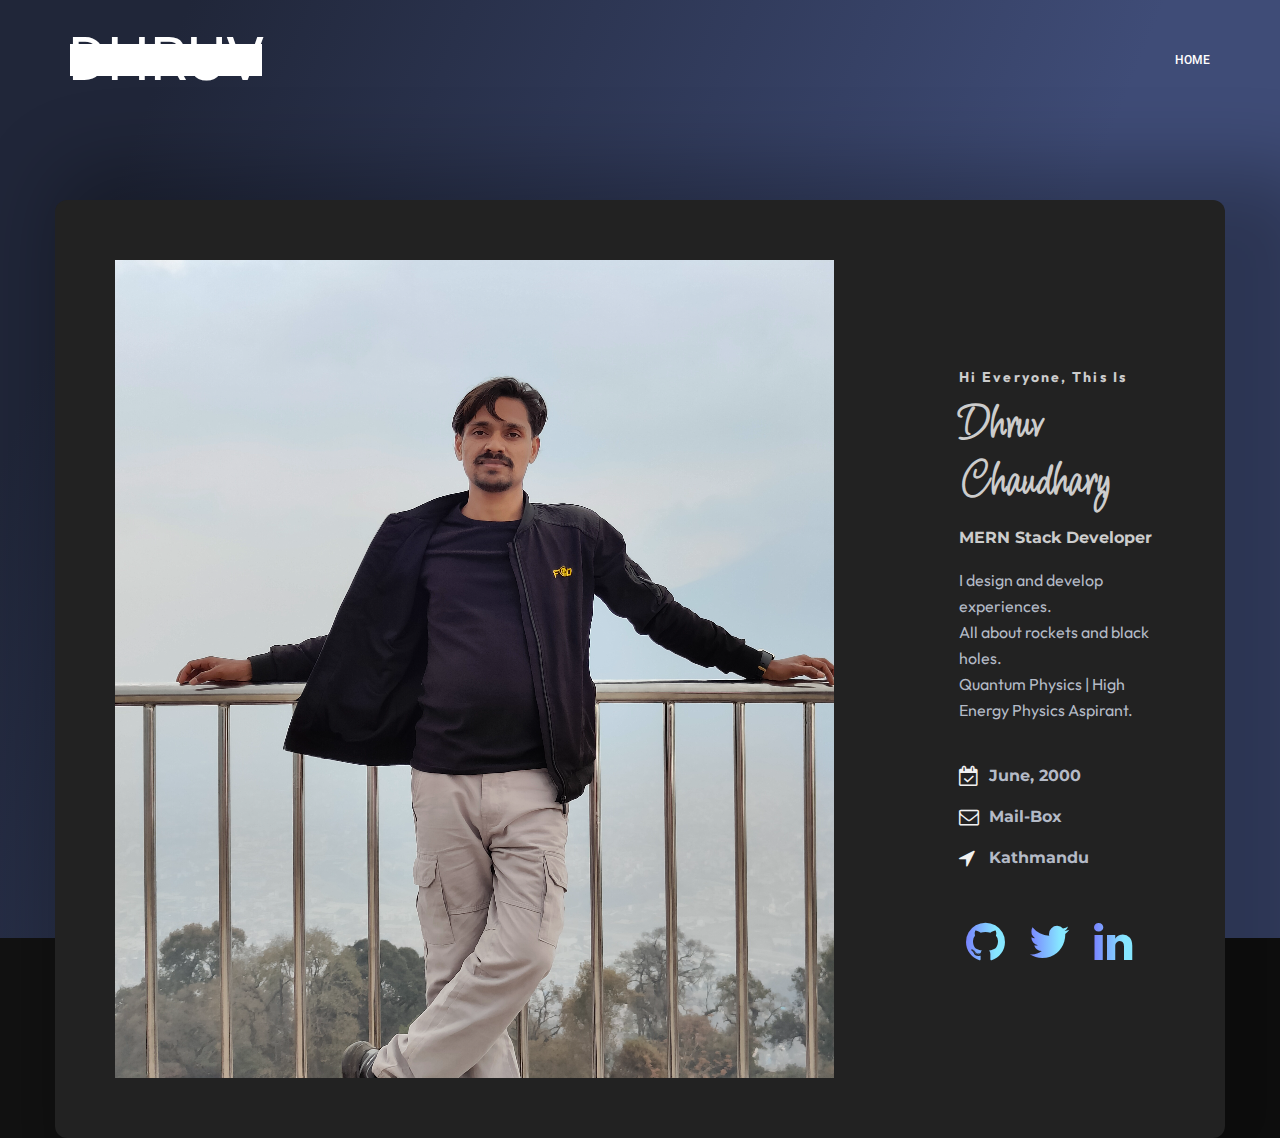
<file: index.html>
<!doctype html>
<html lang="en">
    <head>


		<!-- Global site tag (gtag.js) - Google Analytics -->
	<script async src="https://www.googletagmanager.com/gtag/js?id=UA-171620673-1"></script>
	<script>
 	 window.dataLayer = window.dataLayer || [];
 	 function gtag(){dataLayer.push(arguments);}
 	 gtag('js', new Date());

 	 gtag('config', 'UA-171620673-1');
	</script>

        <!-- Required meta tags -->
        <meta charset="utf-8">
        <meta name="viewport" content="width=device-width, initial-scale=1, shrink-to-fit=no">
        <title>Dhruv Chaudhary</title>

		<meta name="description" content="Dhruv Chaudhary A Full Stack Developer Who Loves To Build With JavaScript"> 
		<meta property="og:title" content="About Dhruv Chaudhary"/>
		<meta property="og:url" content="https://dhruvchaudhary.com.np" />
		<meta property="og:description" content="About Dhruv Chaudhary A Full Stack Web Developer">
		<meta property="og:type" content=”Portfolio” />

        <link rel="stylesheet" href="css/bootstrap.css">
        <link rel="stylesheet" href="vendors/linericon/style.css">
        <link rel="stylesheet" href="css/font-awesome.min.css">
        <link rel="stylesheet" href="vendors/owl-carousel/owl.carousel.min.css">
        <link rel="stylesheet" href="vendors/lightbox/simpleLightbox.css">
        <link rel="stylesheet" href="vendors/nice-select/css/nice-select.css">
        <link rel="stylesheet" href="vendors/animate-css/animate.css">
        <link rel="stylesheet" href="vendors/popup/magnific-popup.css">
        <link rel="stylesheet" href="css/style.css">
        <link rel="stylesheet" type="text/css" href="css/fonts.css">
		<link rel="stylesheet" href="css/responsive.css">
		
    </head>
    <body>
        
        <!--================Header Menu Area =================-->
        <header class="header_area">
            <div class="main_menu">
            	<nav class="navbar navbar-expand-lg navbar-light">
					<div class="container box_1620">
						<!-- Brand and toggle get grouped for better mobile display -->
						<!-- <a class="navbar-brand logo_h" href="index.html"><img src="img/logo.png" alt="" ></a> -->
						<a href="#"><div class="text-logo">DHRUV</div></a>
						<button class="navbar-toggler" type="button" data-toggle="collapse" data-target="#navbarSupportedContent" aria-controls="navbarSupportedContent" aria-expanded="false" aria-label="Toggle navigation">
							<span class="icon-bar"></span>
							<span class="icon-bar"></span>
							<span class="icon-bar"></span>
						</button>
						<!-- Collect the nav links, forms, and other content for toggling -->
						<div class="collapse navbar-collapse offset" id="navbarSupportedContent">
							<ul class="nav navbar-nav menu_nav ml-auto">
								<li class="nav-item active"><a class="nav-link" href="#">Home</a></li> 
								<!-- <li class="nav-item"><a class="nav-link" href="about-me.html">About</a></li> 
								<li class="nav-item"><a class="nav-link" href="skills">Skills</a></li> 
								<li class="nav-item"><a class="nav-link" href="projects">Work</a></li>
								<li class="nav-item"><a class="nav-link" href="contact">Contact</a></li> -->

							</ul>
						</div> 
					</div>
            	</nav>
            </div>
		</header>
		

		
        <!--================Header Menu Area =================-->
        
        <!--================Home Banner Area =================-->
        <section class="home_banner_area">
			<div class="black_1">
           	<div class="container box_1620">
           		<div class="banner_inner d-flex align-items-center">
					<div class="banner_content">
						<div class="media">
							<div class="d-flex">
								<img src="img/image-719x818.png" alt="..." loading="lazy" alt="main_image">
							</div>
							<div class="media-body">
								<div class="personal_text">
									<h5>Hi everyone, this is</h5>
									<div class="Hello"> <h3>Dhruv Chaudhary</h3> </div>
									<h4>MERN Stack Developer</h4>

									<p>I design and develop experiences.<br>All about rockets and black holes. <br> Quantum Physics | High Energy Physics   Aspirant.</p>
									
									
									
									<ul class="list basic_info">
										 <li><a href="https://calendar.google.com/calendar/r/week/2000/6/20" target="_blank"><i class="fa fa-calendar-check-o" aria-hidden="true"></i>June, 2000</a></li> 
										<li ><a href="mailto:mailmedhruv600@gmail.com" target="_blank" ><i class="fa fa-envelope-o" aria-hidden="true"></i>Mail-Box</a></li> 
										<li><a href="https://maps.app.goo.gl/PTWPSbaU6J8SA3rLA" target="_blank"><i class="fa fa-location-arrow" aria-hidden="true"></i> Kathmandu</a></li>
									</ul>



									<ul class="list personal_social">
										<li><a href="https://github.com/medhruv600" target="_blank"><i class="fa fa-github"></i></a></li>
										<li><a href="https://twitter.com/medhruv600" target=" _blank"><i class="fa fa-twitter"></i></a></li>
										<li><a href="https://www.linkedin.com/in/medhruv600" target=" _blank"><i class="fa fa-linkedin"></i></a></li>

									</ul>
								</div>
							</div>
						</div>
					</div>
				</div>
			</div>
		</div>
        </section>
        <!--================End Home Banner Area =================-->
        
        <!--================Welcome Area =================-->
        <!-- <section class="welcome_area p_120">
        	<div class="container">
        		<div class="row welcome_inner">
        			<div class="col-lg-6">
        				<div class="welcome_text">
        					<h4>About Me</h4>
        					<p>Hi, I'm a JavaScript Developer, Competitive Programmer, Technical Writer, and an Open Source Enthusiast who is highly passionate about building fast, creative applications and writing beautiful code.<br>

								<br>Web Performance and Refactoring are my areas of interest and I've been working to enhance my skills.<br>
								
								<br>Also, I'm a kid who loves to build and design Experiences which make people's life easier.</p>
        					<div class="row">
        						<div class="col-md-4">
        							<div class="wel_item">
										<i class="fa fa-files-o" aria-hidden="true"></i>
        								<h4>01</h4>
        								<p> Project <br> Done
										</p>
        							</div>
        						</div>
        						<div class="col-md-4">
        							<div class="wel_item">
        								<i class="fa fa-coffee" aria-hidden="true"></i>
        								<h4>730</h4>
        								<p>Cups Of Coffee Consumed</p>
        							</div>
        						</div>
        						<div class="col-md-4">
        							<div class="wel_item">
        								<i class="fa fa-code" aria-hidden="true"></i>
        								<h4>1234</h4>
        								<p>Beautiful Codes Written</p>
									</div>
									
        						</div>
							</div>
							
        				</div>
        			</div>
        			<div class="col-lg-6">
        				<div class="tools_expert">
        					<div class="skill_main">
																 
								<div class="skill_item">
									<h4> Search Engine Optimization   <i class="fa fa-search" aria-hidden="true"></i> <span class="counter"> 80</span>%</h4>
									<div class="progress_br">
										<div class="progress">
											<div class="progress-bar" role="progressbar" aria-valuenow="50" aria-valuemin="0" aria-valuemax="100"></div>
										</div>
									</div>
								</div>
								<div class="skill_item">
									<h4> Micro services  <i class="fa fa-microchip" ></i> <span class="counter"> 85</span>%</h4>
									<div class="progress_br">
										<div class="progress">
											<div class="progress-bar" role="progressbar" aria-valuenow="90" aria-valuemin="0" aria-valuemax="100"></div>
										</div>
									</div>
								</div>
								<div class="skill_item">
									<h4> System Designing  <i class="fa fa-desktop" ></i><span class="counter"> 80</span>% </h4>
									<div class="progress_br">
										<div class="progress">
											<div class="progress-bar" role="progressbar" aria-valuenow="85" aria-valuemin="0" aria-valuemax="100"></div>
										</div>
									</div>
								</div>
								<div class="skill_item">
									<h4> Front-End Development <i class="fa fa-font-awesome" > </i> <span class="counter">70</span>%</h4>
									<div class="progress_br">
										<div class="progress">
											<div class="progress-bar" role="progressbar" aria-valuenow="80" aria-valuemin="0" aria-valuemax="100"></div>
										</div>
									</div>
								</div>

								<div class="skill_item">
									<h4>Backend Development <i class="fa fa-backward" ></i> <span class="counter">80</span>%</h4>
									<div class="progress_br">
										<div class="progress">
											<div class="progress-bar" role="progressbar" aria-valuenow="80" aria-valuemin="0" aria-valuemax="100"></div>
										</div>
									</div>
								</div>
							</div>
        				</div>
					</div>
					


        		</div>
        	</div>
        </section> -->
        <!--================End Welcome Area =================-->
        
        <!--================My Tabs Area =================-->
        <!-- <section class="mytabs_area p_120">
        	<div class="container">
        		<div class="tabs_inner">
					<ul class="nav nav-tabs" id="myTab" role="tablist">
						<li class="nav-item">
							<a class="nav-link active" id="home-tab" data-toggle="tab" href="#home" role="tab" aria-controls="home" aria-selected="true">My Experiences</a>
						</li>
						<li class="nav-item">
							<a class="nav-link" id="profile-tab" data-toggle="tab" href="#profile" role="tab" aria-controls="profile" aria-selected="false">My Education</a>
						</li>
					</ul>
					<div class="tab-content" id="myTabContent">
						<div class="tab-pane fade show active" id="home" role="tabpanel" aria-labelledby="home-tab">
							<ul class="list">
								<li>
									
									<div class="media">
										<div class="d-flex">
											<p>March 2020 To Present</p>
										</div>
										<div class="media-body">
											<h4>Nlogn.in</h4>
											<p>Junior Web Developer <br />WordPress , Post Writing <br> Bangalore , India</p>
										</div>
									</div>
								</li>
								<li>
									
									<div class="media">
										<div class="d-flex">
											<p>May 2020 To Present</p>
										</div>
										<div class="media-body">
											<h4>All Design Events.co</h4>
											<p>Core Web Developer <br />MERN Stack <br> Bangalore , India</p>
											
										</div>
									</div>
								</li>
								
							</ul>
						</div>
						<div class="tab-pane fade" id="profile" role="tabpanel" aria-labelledby="profile-tab">
							<ul class="list">
								<li>
									<span></span>
									<div class="media">
										<div class="d-flex">
											<p>August 2019 To present</p>
										</div>
										<div class="media-body">
											<h4>B.Tech | Graduation </h4>
											<p>Computer Science Engineer <br />Birla Institute Of Applied Sciences , Bhimtal</p>
											
										</div>
									</div>
								</li>
								<li>
									<span></span>
									<div class="media">
										<div class="d-flex">
											<p>March 2018 To March 2019</p>
										</div>
										<div class="media-body">
											<h4>10+2 </h4>
											<p> Science Stream <br />PCM,  CBSE </p>
										</div>
									</div>
								</li>
								<li>
								<span></span>
									<div class="media">
										<div class="d-flex">
											<p>March 2016 To March 2017</p>
										</div>
										<div class="media-body">
											<h4>High School</h4>
											<p>  CBSE </p>
										</div>
									</div>
								</li>
							</ul>
						</div>

					</div>
        		</div>
        	</div>
        </section> -->
        <!--================End My Tabs Area =================-->
       
        <!--================Feature Area =================-->
        <!-- <section class="feature_area p_120">
        	<div class="container">
        		<div class="main_title">
        			<p> <h2> This is How I Create <br> </h2>  </p><h1> <i> DIFFERENCE </i> </h1>
        			 <p> <i> I believe in Experiment and learn  </i> |  <b> Rather then  learn and learn. </b></p>
				</div>


        		<div class="feature_inner row">
        			<div class="col-lg-4 col-md-6">
        				<div class="feature_item">
        			  <img src="./img/skills/image1.png" height = "145px" width="55%" loading="lazy" >
        					<h4> <br>Competitive Programming</h4>
        					<p> I started coding when i was 18' and after beginning i went into sporting in programming . Competitive Programming tough me the way to think and approach in any field of life. I have been in C++ as by basic language and have dream to achieve and win in this sport. </p>
        				</div>
        			</div>
        			<div class="col-lg-4 col-md-6">
        				<div class="feature_item">
        					<img src="./img/skills/image2.png" height = "145px" width="55%" loading="lazy">
        					<h4><br> Web Developing</h4>
        					<p>I love Developing and designing, creating a fully functional website with love and javascript, is what excites me , i can design fully functional website's. Web Development is like a passion for me and with this i have learnt a lot about several things in internet and products.</p>
        				</div>
        			</div>
        			<div class="col-lg-4 col-md-6">
        				<div class="feature_item">
        					<img src="./img/skills/image3.png" height = "145px" width="55%" loading="lazy">
        					<h4><br> Tech Blogging</h4>
        					<p>I train my brain to learn and react , this is what lead you here . Also i have different manner to learn and imply, this is what i love to share and i found written text's as a great mean to share my ideas and skills, also tech blogging leads me to learn and take ny ideas/beautiful codes to the world.</p>
        				</div>
        			</div>
				</div>
        		<div class="feature_inner row">
        		    <div class="col-lg-4 col-md-6">
        				<div class="feature_item">
        					<img src="./img/skills/image4.png" height = "145px" width="55%" loading="lazy">
        					<h4><br> Chess </h4>
        					<p>Chess is a ancient and strategical game, i have been playing chess from last 10 years and it is really what improves my skills to work and take proper Decision in stressed and critical situation. Chess is like a mind sport for me.</p>
        				</div>
        			</div>
				
        		
        			<div class="col-lg-4 col-md-6">
        				<div class="feature_item">
        			  <img src="./img/skills/image13.png" height = "130px" width="50%" loading="lazy">
        					<h4> <br>Creating Videos</h4>
        					<p>Sharing the way i grind and help other to learn and develop new skills and manner is what i wanted to do and by creating interesting videos i find it easy manner to help.</p>
        				</div>
        			</div>
        			<div class="col-lg-4 col-md-6">
        				<div class="feature_item">
        					<img src="./img/skills/image6.png" height = "145px" width="50%" loading="lazy">
        					<h4><br>Astrology</h4>
        					<p>Astrology deals with the ancient hinduism Technique . Astrology was known for the betterment of mankind and that leads my interest in astrology, I am greatly involved in astrology and aim to help mankind in their daily life style and in thir manner of living.</p>
        				</div>
					</div>
				</div>
        		<div class="feature_inner row">
        		    <div class="col-lg-4 col-md-6">
        				<div class="feature_item">
        					<img src="./img/skills/image14.png" height = "185px" width="75%" loading="lazy">
        					<h4><br> Rockets</h4>
        					<p>Traveling space is a dream for me , partially rockets and spaceships traveling through the space excites me to work and develop skills.</p>
        				</div>
        			</div>
				
        		
        			<div class="col-lg-4 col-md-6">
        				<div class="feature_item">
        			  <img src="./img/skills/image15.png" height = "145px" width="55%" loading="lazy">
        					<h4> <br>Technology</h4>
        					<p>Trying and working on latest Tech stuff is my passion and i love feel it good to try new tech stuff on the top.</p>
        				</div>
        			</div>
        			<div class="col-lg-4 col-md-6">
        				<div class="feature_item">
        					<img src="./img/skills/image16.png" height = "145px" width="50%" loading="lazy">
        					<h4><br>Greenery</h4>
        					<p>Good weather and fresh air is most important to live fresh and think fresh, this is why i love to plant </p>
        				</div>
					</div>
				</div>
        		<div class="feature_inner row">
        			<div class="col-lg-4 col-md-6">
        				<div class="feature_item">
        			  <img src="./img/skills/image7.png" height = "150px" width="50%" loading="lazy">
        					<h4> <br> Astro-Physics </h4>
        					<p>Staring into a dark place and discovering a piece of light in that dark space. Astro-Physic is what i love the most, and i love to learn and make my own predictions regarding our solar system. Imagining things which human cant see makes me feel alive and i am in love with black holes andd warm holes.</p>
        				</div>
        			</div>
        			<div class="col-lg-4 col-md-6">
        				<div class="feature_item">
        					<img src="./img/skills/image8.png" height = "145px" width="55%" loading="lazy">
        					<h4><br> Gaming</h4>
        					<p>GAming in arcade environment boost our skills to live and improve out though process, i love to play games in weekend and every time i play i always try to learn from the situations.</p>
        				</div>
        			</div>
        			<div class="col-lg-4 col-md-6">
        				<div class="feature_item">
        					<img src="./img/skills/image9.png" height = "145px" width="55%" loading="lazy">
        					<h4><br> Fitness And Meditation</h4>
        					<p>A healthy brain reside in a healthy body, i love to practice healthy habits and Meditation is one of them and also eating healthy food to stabilize the body.</p>
        				</div>
        			</div>
        		</div>			
        	</div>
        </section> --> 
        <!--================End Feature Area =================-->
        
        <!--================Home Gallery Area =================-->
        <!-- <section class="home_gallery_area p_120">
        	<div class="container">
        		<div class="main_title">
        			<h2>What I Am Working On  </h2>
        			<p>Who are in extreme Love with <a href="https://github.com/8bithemant" target="_blank"  >JavaScript</a>.</p>
        		</div>
        		<div class="isotope_fillter">
        			<ul class="gallery_filter list"> -->
						<!-- <li class="active" data-filter="*"><a href="#">All</a></li> -->
						<!-- <li data-filter=""><a href="">React JS</a></li>
						<li data-filter=""><a href="">Express JS</a></li>
						<li data-filter=""><a href="">Javascript</a></li>
					</ul>
        		</div>
        	</div>
        	<div class="container">
        		<div class="gallery_f_inner row imageGallery1">
        			<div class="col-lg-4 col-md-4 col-sm-6 brand manipul design print">
        				<div class="h_gallery_item">
        					<div class="g_img_item">
        						<img class="img-fluid" src="img/gallery/twitter.png"  height = "100px" width="100%" alt="" loading="lazy">
								<a class="light" href="img/gallery/twitter.png"><img src="img/gallery/icon.png" alt="" loading="lazy"></a>
							</div>
							<br>
        					<div class="g_item_text">
								<a class="white_bg_btn"  href="https://github.com/8bithemant"  target="_blank" style="background-color:grey;" >Check-Out </a>
        						<h4>Twitter Clone  </h4>
        						<p>Twitter is most used and complicated platform, so decided to clone it and know why it is most complicated and most used. </p>
        					</div>
        				</div>
        			</div>
        			<div class="col-lg-4 col-md-4 col-sm-6 manipul creative design print">
        				<div class="h_gallery_item">
        					<div class="g_img_item">
        						<img class="img-fluid" src="img/gallery/mern.png" alt="" loading="lazy">
        						<a class="light" href="img/gallery/mern.png"><img src="img/gallery/icon.png" alt="" loading="lazy"></a>
							</div>
							<br>
        					<div class="g_item_text">
								<a class="white_bg_btn" href="https://github.com/8bithemant" target="_blank" style= "background-color:grey;">Check-Out </a>
        						<h4>MERN Stack</h4>
        						<p>I am focused on developing skills and grab good knowledge and experience in mern stack ,where i am learning it by designing the projects as well as by 
									lectures from Frontend Master
								</p>
        					</div>
        				</div>
        			</div>
        			<div class="col-lg-4 col-md-4 col-sm-6 brand creative print">
        				<div class="h_gallery_item">
        					<div class="g_img_item">
        						<img class="img-fluid" src="img/gallery/js.jpg" alt="">
        						<a class="light" href="img/gallery/js.jpg"><img src="img/gallery/icon.png" alt="" loading="lazy"></a>
							</div>
							<br>
        					<div class="g_item_text">
								<a class="white_bg_btn" href="https://github.com/8bithemant" target="_blank" style= "background-color:grey;">Check-Out </a>
        						<h4>JavaScript</h4>
        						<p>Web Development and application development has a new face now due to javascript based frameworks.</p>
        					</div>
        				</div>
        			</div>  -->
        		<!--	<div class="col-lg-4 col-md-4 col-sm-6 brand manipul design">
        				<div class="h_gallery_item">
        					<div class="g_img_item">
        						<img class="img-fluid" src="img/gallery/project-5.jpg" alt="">
        						<a class="light" href="img/gallery/project-5.jpg"><img src="img/gallery/icon.png" alt=""></a>
        					</div>
        					<div class="g_item_text">
        						<h4>3D Disposable Bottle</h4>
        						<p>Client Project</p>
        					</div>
        				</div>
        			</div>-->
        		<!--	<div class="col-lg-4 col-md-4 col-sm-6 brand creative">
        				<div class="h_gallery_item">
        					<div class="g_img_item">
        						<img class="img-fluid" src="img/gallery/project-6.jpg" alt="">
        						<a class="light" href="img/gallery/project-6.jpg"><img src="img/gallery/icon.png" alt=""></a>
        					</div>
        					<div class="g_item_text">
        						<h4>3D Logo Design</h4>
        						<p>Client Project</p>
        					</div>
        				</div>
        			</div>
        		</div>
        		<div class="more_btn">
        			<a class="main_btn" href="#">Load More Items</a>
        		</div>
        	</div> -->
        </section>
        <!--================End Home Gallery Area =================-->
        
        <!--================Testimonials Area =================-->
        <!-- <section class="testimonials_area p_120">
        	<div class="container">
        		
				<div class="main_title">
        			 <h1> Workings  </h1>
        			
				</div>
        		 <div class="testi_inner">
					<div class="testi_slider owl-carousel">
						<div class="item">
							<div class="testi_item">
								<h3>Web Developer</h3>  <h4>WordPress & Contenting</h4>  <p><br>Worked in the website as a junior dev worked in wordpress and content posting where the website is designed in wordpress</p>
								<a href="https://github.com/8bithemant" target="_blank"> <h4>Nlogn</h4> </a>
									
								
										<div class="wel_item1">
											<i class="lnr lnr-users"></i>
											<h4>March 2020 To Present</h4>
											<p>Junior Web Dev</p>
										</div>
								<a href="#"><i class="fa fa-star"></i></a>
								<a href="#"><i class="fa fa-star"></i></a>
								<a href="#"><i class="fa fa-star"></i></a>
								<a href="#"><i class="fa fa-star"></i></a>
								<a href="#"><i class="fa fa-star-half-o"></i></a>
							</div>
						</div>


						<div class="item">
							<div class="testi_item">
								<h3>Core Web Dev</h3> 
								<h4>Full Stack</h4>
								<p> Build and Managing the website built in Mern, where the website is designed on rest api call and the two different servers are used to host website and the security of api is well managed </p>
								
								<a href="https://github.com/8bithemant" target="_blank"> <h4>All Design Events.CO</h4>  </a>


        							<div class="wel_item1">
        								<i class="lnr lnr-users"></i>
        								<h4>May 2020 To Present</h4>
        								<p>Mern Stack Dev</p>
									</div>
								<a href="#"><i class="fa fa-star"></i></a>
								<a href="#"><i class="fa fa-star"></i></a>
								<a href="#"><i class="fa fa-star"></i></a>
								<a href="#"><i class="fa fa-star"></i></a>
								<a href="#"><i class="fa fa-star-half-o"></i></a>
							</div>
						</div>
					</div>
        		</div> 
        	</div>
        </section>   -->
        <!--================End Testimonials Area =================-->
        
        <!--================Footer Area =================-->
        <!-- <footer class="footer_area p_120">
        	<div class="container">
        		<div class="row footer_inner">
					<div class="col-lg-5 col-sm-6">
        				<aside class="f_widget ab_widget">
        					<div class="f_title">
        						<h2>Hemant...</h2>
        					</div>
							<p> <h4> Hii, I am 18 years old..<br>  </h4>
							<h2> Got a project? Lets connect, i work to learn!</h2>
														
							<br>NO Copyright Issue, Feel free to copy. If you need any help, ping me! 
							</p>
							<p><h4>Made with ❤️️ and JavaScript in India.</h4></p>
							
        				</aside>
        			</div>
					<div class="col-lg-5 col-sm-6">
        				<aside class="f_widget news_widget">
        					<div class="f_title">
        						<h2>Sponsor</h2>
        					</div>
							<h3>The website is not completely built.</h3>
							<a class="bmc-button" target="_blank" href="https://www.buymeacoffee.com/hemant"><img src="https://www.buymeacoffee.com/assets/img/BMC-btn-logo.svg" target="_blank" alt="Buy me a coffee" style="margin-left: 11px;"><span style="margin-left:18px">Buy me a coffee</span></a>
							<div class="asside1"> 
							<p><h4> Source code on my github -><a href="https://github.com/8bithemant/Responsive-Portfolio" target="_blank" style="margin-top: 45px;" >Hemant Joshi </h3></a></p>
							<h3>Make sure to 🌟</h3> </div>
        				</aside>
        			</div>
        			<div class="col-lg-2">
        				<aside class="f_widget social_widget">
        					<div class="f_title">
        						<h2>Social</h2>
        					</div>
        					<p><h3>Let's Connect. </h3></p>
        					<ul class="list">
        						<li><a href="#"><i class="fa fa-youtube"></i></a></li>
								<li><a href="https://twitter.com/8bitHemant" style="color: rgb(85, 158, 187);"><i class="fa fa-twitter"></i></a></li>
								<li><a href="https://github.com/8bithemant" style="color: rgb(76, 77, 69);"><i class="fa fa-github"></i></a></li>
        						<li><a href="linkedin.com/in/hemant-j-85518a195" style="color: blue;"><i class="fa fa-linkedin"></i></a></li>
								<li><a href=""><i class="fa fa-instagram"></i></a></li>
								
							</ul>

							<h3 style="margin-top:20px ;">I may be slow to respond!</h3> 
        				</aside>
        			</div>
        		</div>
        	</div>
        </footer> -->
        <!--================End Footer Area =================-->
        
        
        
        
        
        
        <!-- Optional JavaScript -->
        <!-- jQuery first, then Popper.js, then Bootstrap JS -->
        <script src="js/jquery-3.3.1.min.js"></script>
        <script src="js/popper.js"></script>
        <script src="js/bootstrap.min.js"></script>
        <script src="js/stellar.js"></script>
        <script src="vendors/lightbox/simpleLightbox.min.js"></script>
        <script src="vendors/nice-select/js/jquery.nice-select.min.js"></script>
        <script src="vendors/isotope/imagesloaded.pkgd.min.js"></script>
        <script src="vendors/isotope/isotope.pkgd.min.js"></script>
        <script src="vendors/owl-carousel/owl.carousel.min.js"></script>
        <script src="vendors/popup/jquery.magnific-popup.min.js"></script>
        <!-- <script src="js/jquery.ajaxchimp.min.js"></script> -->
        <!-- <script src="vendors/counter-up/jquery.waypoints.min.js"></script>
        <script src="vendors/counter-up/jquery.counterup.min.js"></script> -->
        <!-- <script src="js/mail-script.js"></script> -->
        <script src="js/theme.js"></script>
    </body>
</html>
</file>
<file: vendors/linericon/style.css>
@font-face {
	font-family: 'Linearicons-Free';
	src:url('fonts/Linearicons-Free.eot?w118d');
	src:url('fonts/Linearicons-Free.eot?#iefixw118d') format('embedded-opentype'),
		url('fonts/Linearicons-Free.woff2?w118d') format('woff2'),
		url('fonts/Linearicons-Free.woff?w118d') format('woff'),
		url('fonts/Linearicons-Free.ttf?w118d') format('truetype'),
		url('fonts/Linearicons-Free.svg?w118d#Linearicons-Free') format('svg');
	font-weight: normal;
	font-style: normal;
}

.lnr {
	font-family: 'Linearicons-Free';
	speak: none;
	font-style: normal;
	font-weight: normal;
	font-variant: normal;
	text-transform: none;
	line-height: 1;

	/* Better Font Rendering =========== */
	-webkit-font-smoothing: antialiased;
	-moz-osx-font-smoothing: grayscale;
}

.lnr-home:before {
	content: "\e800";
}
.lnr-apartment:before {
	content: "\e801";
}
.lnr-pencil:before {
	content: "\e802";
}
.lnr-magic-wand:before {
	content: "\e803";
}
.lnr-drop:before {
	content: "\e804";
}
.lnr-lighter:before {
	content: "\e805";
}
.lnr-poop:before {
	content: "\e806";
}
.lnr-sun:before {
	content: "\e807";
}
.lnr-moon:before {
	content: "\e808";
}
.lnr-cloud:before {
	content: "\e809";
}
.lnr-cloud-upload:before {
	content: "\e80a";
}
.lnr-cloud-download:before {
	content: "\e80b";
}
.lnr-cloud-sync:before {
	content: "\e80c";
}
.lnr-cloud-check:before {
	content: "\e80d";
}
.lnr-database:before {
	content: "\e80e";
}
.lnr-lock:before {
	content: "\e80f";
}
.lnr-cog:before {
	content: "\e810";
}
.lnr-trash:before {
	content: "\e811";
}
.lnr-dice:before {
	content: "\e812";
}
.lnr-heart:before {
	content: "\e813";
}
.lnr-star:before {
	content: "\e814";
}
.lnr-star-half:before {
	content: "\e815";
}
.lnr-star-empty:before {
	content: "\e816";
}
.lnr-flag:before {
	content: "\e817";
}
.lnr-envelope:before {
	content: "\e818";
}
.lnr-paperclip:before {
	content: "\e819";
}
.lnr-inbox:before {
	content: "\e81a";
}
.lnr-eye:before {
	content: "\e81b";
}
.lnr-printer:before {
	content: "\e81c";
}
.lnr-file-empty:before {
	content: "\e81d";
}
.lnr-file-add:before {
	content: "\e81e";
}
.lnr-enter:before {
	content: "\e81f";
}
.lnr-exit:before {
	content: "\e820";
}
.lnr-graduation-hat:before {
	content: "\e821";
}
.lnr-license:before {
	content: "\e822";
}
.lnr-music-note:before {
	content: "\e823";
}
.lnr-film-play:before {
	content: "\e824";
}
.lnr-camera-video:before {
	content: "\e825";
}
.lnr-camera:before {
	content: "\e826";
}
.lnr-picture:before {
	content: "\e827";
}
.lnr-book:before {
	content: "\e828";
}
.lnr-bookmark:before {
	content: "\e829";
}
.lnr-user:before {
	content: "\e82a";
}
.lnr-users:before {
	content: "\e82b";
}
.lnr-shirt:before {
	content: "\e82c";
}
.lnr-store:before {
	content: "\e82d";
}
.lnr-cart:before {
	content: "\e82e";
}
.lnr-tag:before {
	content: "\e82f";
}
.lnr-phone-handset:before {
	content: "\e830";
}
.lnr-phone:before {
	content: "\e831";
}
.lnr-pushpin:before {
	content: "\e832";
}
.lnr-map-marker:before {
	content: "\e833";
}
.lnr-map:before {
	content: "\e834";
}
.lnr-location:before {
	content: "\e835";
}
.lnr-calendar-full:before {
	content: "\e836";
}
.lnr-keyboard:before {
	content: "\e837";
}
.lnr-spell-check:before {
	content: "\e838";
}
.lnr-screen:before {
	content: "\e839";
}
.lnr-smartphone:before {
	content: "\e83a";
}
.lnr-tablet:before {
	content: "\e83b";
}
.lnr-laptop:before {
	content: "\e83c";
}
.lnr-laptop-phone:before {
	content: "\e83d";
}
.lnr-power-switch:before {
	content: "\e83e";
}
.lnr-bubble:before {
	content: "\e83f";
}
.lnr-heart-pulse:before {
	content: "\e840";
}
.lnr-construction:before {
	content: "\e841";
}
.lnr-pie-chart:before {
	content: "\e842";
}
.lnr-chart-bars:before {
	content: "\e843";
}
.lnr-gift:before {
	content: "\e844";
}
.lnr-diamond:before {
	content: "\e845";
}
.lnr-linearicons:before {
	content: "\e846";
}
.lnr-dinner:before {
	content: "\e847";
}
.lnr-coffee-cup:before {
	content: "\e848";
}
.lnr-leaf:before {
	content: "\e849";
}
.lnr-paw:before {
	content: "\e84a";
}
.lnr-rocket:before {
	content: "\e84b";
}
.lnr-briefcase:before {
	content: "\e84c";
}
.lnr-bus:before {
	content: "\e84d";
}
.lnr-car:before {
	content: "\e84e";
}
.lnr-train:before {
	content: "\e84f";
}
.lnr-bicycle:before {
	content: "\e850";
}
.lnr-wheelchair:before {
	content: "\e851";
}
.lnr-select:before {
	content: "\e852";
}
.lnr-earth:before {
	content: "\e853";
}
.lnr-smile:before {
	content: "\e854";
}
.lnr-sad:before {
	content: "\e855";
}
.lnr-neutral:before {
	content: "\e856";
}
.lnr-mustache:before {
	content: "\e857";
}
.lnr-alarm:before {
	content: "\e858";
}
.lnr-bullhorn:before {
	content: "\e859";
}
.lnr-volume-high:before {
	content: "\e85a";
}
.lnr-volume-medium:before {
	content: "\e85b";
}
.lnr-volume-low:before {
	content: "\e85c";
}
.lnr-volume:before {
	content: "\e85d";
}
.lnr-mic:before {
	content: "\e85e";
}
.lnr-hourglass:before {
	content: "\e85f";
}
.lnr-undo:before {
	content: "\e860";
}
.lnr-redo:before {
	content: "\e861";
}
.lnr-sync:before {
	content: "\e862";
}
.lnr-history:before {
	content: "\e863";
}
.lnr-clock:before {
	content: "\e864";
}
.lnr-download:before {
	content: "\e865";
}
.lnr-upload:before {
	content: "\e866";
}
.lnr-enter-down:before {
	content: "\e867";
}
.lnr-exit-up:before {
	content: "\e868";
}
.lnr-bug:before {
	content: "\e869";
}
.lnr-code:before {
	content: "\e86a";
}
.lnr-link:before {
	content: "\e86b";
}
.lnr-unlink:before {
	content: "\e86c";
}
.lnr-thumbs-up:before {
	content: "\e86d";
}
.lnr-thumbs-down:before {
	content: "\e86e";
}
.lnr-magnifier:before {
	content: "\e86f";
}
.lnr-cross:before {
	content: "\e870";
}
.lnr-menu:before {
	content: "\e871";
}
.lnr-list:before {
	content: "\e872";
}
.lnr-chevron-up:before {
	content: "\e873";
}
.lnr-chevron-down:before {
	content: "\e874";
}
.lnr-chevron-left:before {
	content: "\e875";
}
.lnr-chevron-right:before {
	content: "\e876";
}
.lnr-arrow-up:before {
	content: "\e877";
}
.lnr-arrow-down:before {
	content: "\e878";
}
.lnr-arrow-left:before {
	content: "\e879";
}
.lnr-arrow-right:before {
	content: "\e87a";
}
.lnr-move:before {
	content: "\e87b";
}
.lnr-warning:before {
	content: "\e87c";
}
.lnr-question-circle:before {
	content: "\e87d";
}
.lnr-menu-circle:before {
	content: "\e87e";
}
.lnr-checkmark-circle:before {
	content: "\e87f";
}
.lnr-cross-circle:before {
	content: "\e880";
}
.lnr-plus-circle:before {
	content: "\e881";
}
.lnr-circle-minus:before {
	content: "\e882";
}
.lnr-arrow-up-circle:before {
	content: "\e883";
}
.lnr-arrow-down-circle:before {
	content: "\e884";
}
.lnr-arrow-left-circle:before {
	content: "\e885";
}
.lnr-arrow-right-circle:before {
	content: "\e886";
}
.lnr-chevron-up-circle:before {
	content: "\e887";
}
.lnr-chevron-down-circle:before {
	content: "\e888";
}
.lnr-chevron-left-circle:before {
	content: "\e889";
}
.lnr-chevron-right-circle:before {
	content: "\e88a";
}
.lnr-crop:before {
	content: "\e88b";
}
.lnr-frame-expand:before {
	content: "\e88c";
}
.lnr-frame-contract:before {
	content: "\e88d";
}
.lnr-layers:before {
	content: "\e88e";
}
.lnr-funnel:before {
	content: "\e88f";
}
.lnr-text-format:before {
	content: "\e890";
}
.lnr-text-format-remove:before {
	content: "\e891";
}
.lnr-text-size:before {
	content: "\e892";
}
.lnr-bold:before {
	content: "\e893";
}
.lnr-italic:before {
	content: "\e894";
}
.lnr-underline:before {
	content: "\e895";
}
.lnr-strikethrough:before {
	content: "\e896";
}
.lnr-highlight:before {
	content: "\e897";
}
.lnr-text-align-left:before {
	content: "\e898";
}
.lnr-text-align-center:before {
	content: "\e899";
}
.lnr-text-align-right:before {
	content: "\e89a";
}
.lnr-text-align-justify:before {
	content: "\e89b";
}
.lnr-line-spacing:before {
	content: "\e89c";
}
.lnr-indent-increase:before {
	content: "\e89d";
}
.lnr-indent-decrease:before {
	content: "\e89e";
}
.lnr-pilcrow:before {
	content: "\e89f";
}
.lnr-direction-ltr:before {
	content: "\e8a0";
}
.lnr-direction-rtl:before {
	content: "\e8a1";
}
.lnr-page-break:before {
	content: "\e8a2";
}
.lnr-sort-alpha-asc:before {
	content: "\e8a3";
}
.lnr-sort-amount-asc:before {
	content: "\e8a4";
}
.lnr-hand:before {
	content: "\e8a5";
}
.lnr-pointer-up:before {
	content: "\e8a6";
}
.lnr-pointer-right:before {
	content: "\e8a7";
}
.lnr-pointer-down:before {
	content: "\e8a8";
}
.lnr-pointer-left:before {
	content: "\e8a9";
}
</file>
<file: vendors/nice-select/css/nice-select.css>
.nice-select {
  -webkit-tap-highlight-color: transparent;
  background-color: #fff;
  border-radius: 5px;
  border: solid 1px #e8e8e8;
  box-sizing: border-box;
  clear: both;
  cursor: pointer;
  display: block;
  float: left;
  font-family: inherit;
  font-size: 14px;
  font-weight: normal;
  height: 42px;
  line-height: 40px;
  outline: none;
  padding-left: 18px;
  padding-right: 30px;
  position: relative;
  text-align: left !important;
  -webkit-transition: all 0.2s ease-in-out;
  transition: all 0.2s ease-in-out;
  -webkit-user-select: none;
     -moz-user-select: none;
      -ms-user-select: none;
          user-select: none;
  white-space: nowrap;
  width: auto; }
  .nice-select:hover {
    border-color: #dbdbdb; }
  .nice-select:active, .nice-select.open, .nice-select:focus {
    border-color: #999; }
  .nice-select:after {
    border-bottom: 2px solid #999;
    border-right: 2px solid #999;
    content: '';
    display: block;
    height: 5px;
    margin-top: -4px;
    pointer-events: none;
    position: absolute;
    right: 12px;
    top: 50%;
    -webkit-transform-origin: 66% 66%;
        -ms-transform-origin: 66% 66%;
            transform-origin: 66% 66%;
    -webkit-transform: rotate(45deg);
        -ms-transform: rotate(45deg);
            transform: rotate(45deg);
    -webkit-transition: all 0.15s ease-in-out;
    transition: all 0.15s ease-in-out;
    width: 5px; }
  .nice-select.open:after {
    -webkit-transform: rotate(-135deg);
        -ms-transform: rotate(-135deg);
            transform: rotate(-135deg); }
  .nice-select.open .list {
    opacity: 1;
    pointer-events: auto;
    -webkit-transform: scale(1) translateY(0);
        -ms-transform: scale(1) translateY(0);
            transform: scale(1) translateY(0); }
  .nice-select.disabled {
    border-color: #ededed;
    color: #999;
    pointer-events: none; }
    .nice-select.disabled:after {
      border-color: #cccccc; }
  .nice-select.wide {
    width: 100%; }
    .nice-select.wide .list {
      left: 0 !important;
      right: 0 !important; }
  .nice-select.right {
    float: right; }
    .nice-select.right .list {
      left: auto;
      right: 0; }
  .nice-select.small {
    font-size: 12px;
    height: 36px;
    line-height: 34px; }
    .nice-select.small:after {
      height: 4px;
      width: 4px; }
    .nice-select.small .option {
      line-height: 34px;
      min-height: 34px; }
  .nice-select .list {
    background-color: #fff;
    border-radius: 5px;
    box-shadow: 0 0 0 1px rgba(68, 68, 68, 0.11);
    box-sizing: border-box;
    margin-top: 4px;
    opacity: 0;
    overflow: hidden;
    padding: 0;
    pointer-events: none;
    position: absolute;
    top: 100%;
    left: 0;
    -webkit-transform-origin: 50% 0;
        -ms-transform-origin: 50% 0;
            transform-origin: 50% 0;
    -webkit-transform: scale(0.75) translateY(-21px);
        -ms-transform: scale(0.75) translateY(-21px);
            transform: scale(0.75) translateY(-21px);
    -webkit-transition: all 0.2s cubic-bezier(0.5, 0, 0, 1.25), opacity 0.15s ease-out;
    transition: all 0.2s cubic-bezier(0.5, 0, 0, 1.25), opacity 0.15s ease-out;
    z-index: 9; }
    .nice-select .list:hover .option:not(:hover) {
      background-color: transparent !important; }
  .nice-select .option {
    cursor: pointer;
    font-weight: 400;
    line-height: 40px;
    list-style: none;
    min-height: 40px;
    outline: none;
    padding-left: 18px;
    padding-right: 29px;
    text-align: left;
    -webkit-transition: all 0.2s;
    transition: all 0.2s; }
    .nice-select .option:hover, .nice-select .option.focus, .nice-select .option.selected.focus {
      background-color: #f6f6f6; }
    .nice-select .option.selected {
      font-weight: bold; }
    .nice-select .option.disabled {
      background-color: transparent;
      color: #999;
      cursor: default; }

.no-csspointerevents .nice-select .list {
  display: none; }

.no-csspointerevents .nice-select.open .list {
  display: block; }
</file>
<file: css/style.css>
/*=====================================================================

@Default Styles

Table of Content:
01/ Variables
02/ predefin
03/ header
04/ button
05/ banner
06/ breadcrumb
07/ about
08/ team
09/ project  
11/ team 
12/ blog 
13/ video  
14/ features  
15/ career  
16/ contact 
17/ footer

=====================================================================*/
/*----------------------------------------------------*/
/*font Variables*/
/*Color Variables*/
/*=================== fonts ====================*/
@import url("https://fonts.googleapis.com/css?family=Heebo:300,400,700,900|Roboto:300,400,500,700");
/*---------------------------------------------------- */
/*----------------------------------------------------*/


.list {
  list-style: none;
  margin: 0px;
  padding: 0px; 

}

.text-logo {
  width: 192px;
  background-color: white;
  color: white;
  display: flex;
  justify-content: center;
  align-items: center;
  font-size: 60px;
  height: 32px;
}

a {
  text-decoration: none;
  transition: all 0.3s ease-in-out; }
  a:hover, a:focus {
    text-decoration: none;
    outline: none; }

.row.m0 {
  margin: 0px; }

body {
  line-height: 26px;
  font-size: 16px;
  font-family: "Roboto", sans-serif;
  font-weight: normal;
  color: #777777; }

h1, h2, h3, h4, h5, h6 {
  font-family: "Heebo", sans-serif;
  font-weight: bold; }

button:focus {
  outline: none;
  box-shadow: none; }

.p0 {
  padding-left: 0px;
  padding-right: 0px; }

.p_120 {
  padding-top: 120px;
  padding-bottom: 120px; }

.p_100 {
  padding-top: 100px;
  padding-bottom: 100px; }

.pad_top {
  padding-top: 120px; }

.pad_bt {
  padding-bottom: 120px; }

.mt-25 {
  margin-top: 25px; }

@media (min-width: 1200px) {
  .container {
    max-width: 1170px; } }

@media (min-width: 1620px) {
  .box_1620 {
    max-width: 1620px;
    margin: auto;
    width: 100%;
    padding-left: 0px;
    padding-right: 0px; } }
/* Main Title Area css
============================================================================================ */
.main_title {
  text-align: center;
  max-width: 670px;
  margin: 0px auto 75px; }
  .main_title h2 {
    font-family: "Heebo", sans-serif;
    font-size: 36px;
    color: #bbbaba;
    margin-bottom: 15px;
    text-transform: uppercase; }
    .main_title h1 {
      font-family: "Outfit";
      font-size: 44px;
      color: hsl(0, 21%, 91%);
      margin-bottom: 15px;
      text-transform: capitalize; }
  .main_title p {
    font-size: 16px;
    font-family: "Roboto", sans-serif;
    font-weight: normal;
    line-height: 26px;
    color: #777777;
    margin-bottom: 0px; }

/* End Main Title Area css
============================================================================================ */
/*---------------------------------------------------- */
/*----------------------------------------------------*/
.header_area {
  position: absolute;
  width: 100%;
  top: 0;
  left: 0;
  z-index: 99;
  transition: background-color 0.4s, all 0.3s linear; }
  .header_area .navbar {
    background: transparent;
    padding: 0px;
    border: 0px;
    border-radius: 0px; }
    .header_area .navbar .nav .nav-item {
      margin-right: 45px; }
      .header_area .navbar .nav .nav-item .nav-link {
        font: 500 12px/120px "Roboto", sans-serif;
        text-transform: uppercase;
        color: #fff;
        padding: 0px;
        display: inline-block; }
        .header_area .navbar .nav .nav-item .nav-link:after {
          display: none; }
      .header_area .navbar .nav .nav-item:hover .nav-link, .header_area .navbar .nav .nav-item.active .nav-link {
        color: #fff; }
      .header_area .navbar .nav .nav-item.submenu {
        position: relative; }
        .header_area .navbar .nav .nav-item.submenu ul {
          border: none;
          padding: 0px;
          border-radius: 0px;
          box-shadow: none;
          margin: 0px;
          background: #fff;
          box-shadow: 0px 3px 16px 0px rgba(0, 0, 0, 0.1); }
          @media (min-width: 992px) {
            .header_area .navbar .nav .nav-item.submenu ul {
              position: absolute;
              top: 120%;
              left: 0px;
              min-width: 200px;
              text-align: left;
              opacity: 0;
              transition: all 300ms ease-in;
              visibility: hidden;
              display: block;
              border: none;
              padding: 0px;
              border-radius: 0px; } }
          .header_area .navbar .nav .nav-item.submenu ul:before {
            content: "";
            width: 0;
            height: 0;
            border-style: solid;
            border-width: 10px 10px 0 10px;
            border-color: #eeeeee transparent transparent transparent;
            position: absolute;
            right: 24px;
            top: 45px;
            z-index: 3;
            opacity: 0;
            transition: all 400ms linear; }
          .header_area .navbar .nav .nav-item.submenu ul .nav-item {
            display: block;
            float: none;
            margin-right: 0px;
            border-bottom: 1px solid #ededed;
            margin-left: 0px;
            transition: all 0.4s linear; }
            .header_area .navbar .nav .nav-item.submenu ul .nav-item .nav-link {
              line-height: 45px;
              color: #222222;
              padding: 0px 30px;
              transition: all 150ms linear;
              display: block;
              margin-right: 0px; }
            .header_area .navbar .nav .nav-item.submenu ul .nav-item:last-child {
              border-bottom: none; }
            .header_area .navbar .nav .nav-item.submenu ul .nav-item:hover .nav-link {
              background: #766dff;
              color: #fff; }
        @media (min-width: 992px) {
          .header_area .navbar .nav .nav-item.submenu:hover ul {
            visibility: visible;
            opacity: 1;
            top: 100%; } }
        .header_area .navbar .nav .nav-item.submenu:hover ul .nav-item {
          margin-top: 0px; }
      .header_area .navbar .nav .nav-item:last-child {
        margin-right: 0px; }
    .header_area .navbar .search {
      font-size: 12px;
      line-height: 60px;
      display: inline-block;
      color: #222222;
      margin-left: 80px; }
      .header_area .navbar .search i {
        font-weight: 600; }
  .header_area.navbar_fixed .main_menu {
    position: fixed;
    width: 100%;
    top: -70px;
    left: 0;
    right: 0;
    background: #000;
    transform: translateY(70px);
    transition: transform 500ms ease, background-color 500ms ease;
    -webkit-transition: transform 500ms ease, background-color 500ms ease;
    box-shadow: 0px 3px 16px 0px rgba(0, 0, 0, 0.1); }
    .header_area.navbar_fixed .main_menu .navbar .nav .nav-item .nav-link {
      line-height: 70px; }

.top_menu {
  background: #f9f9ff; }
  .top_menu .header_social li {
    display: inline-block;
    margin-right: 15px; }
    .top_menu .header_social li a {
      font-size: 14px;
      color: #777777;
      display: inline-block;
      line-height: 42px;
      transition: all 300ms linear 0s; }
    .top_menu .header_social li:last-child {
      margin-right: 0px; }
    .top_menu .header_social li:hover a {
      color: #766dff; }
  .top_menu .dn_btn {
    line-height: 42px;
    display: inline-block;
    font-size: 12px;
    margin-right: 30px;
    font-family: "Roboto", sans-serif;
    font-weight: normal;
    color: #777777;
    transition: all 300ms linear 0s; }
    .top_menu .dn_btn:hover {
      color: #766dff; }
    .top_menu .dn_btn:last-child {
      margin-right: 0px; }
  .top_menu .lan_pack {
    height: 30px;
    border: 1px solid #eeeeee;
    border-radius: 3px;
    line-height: 28px;
    font-size: 12px;
    font-family: "Roboto", sans-serif;
    font-weight: 500;
    padding-left: 19px;
    padding-right: 36px;
    color: #777777;
    background: #f9f9ff;
    margin-right: 5px;
    margin-top: 8px; }
    .top_menu .lan_pack .current {
      color: #777777; }
    .top_menu .lan_pack:after {
      content: "\f0d7";
      border: none !important;
      font: normal normal normal 12px/1 FontAwesome;
      transform: rotate(0deg);
      height: auto;
      margin-top: -6px;
      right: 20px; }

/*---------------------------------------------------- */
/*----------------------------------------------------*/
/* Home Banner Area css
============================================================================================ */
.blog_id .working{
  margin: auto;
  width:60%;
  margin-left: 35%;
  
  margin-top: auto;
  position : relative;
  font-family: "Lucida Console", Courier, monospace;
  font-size: 40px;
  font-weight: bold;
}
.blog_id .border_line_black {
  margin: 10px 0px;
  background:black;
  width: 50%;
  margin-left: 0%;
  margin-right: 0%;
  height: 1px;
  margin-bottom: 50px;
 }

.border_line_black1 {
  margin: 10px 0px;
  background:rgb(255, 255, 255);
  /* width: 50%; */
  margin-left: 0%;
  margin-right: 80%;
  height: 1px;
  margin-bottom: 50px;
 }

body{
  background:#121212 ;
}


.home_banner_area {
  position: relative;
  z-index: 1;
  /* background-image: -moz-linear-gradient(0deg, #766dff 0%, #88f3ff 100%);
  background-image: -webkit-linear-gradient(0deg, #766dff 0%, #88f3ff 100%);
  background-image: -ms-linear-gradient(0deg, #766dff 0%, #88f3ff 100%); */
  /* background-image: linear-gradient(to right, #a8caba 0%, #5d4157 100%); */
  background-image: linear-gradient( 112.1deg,  rgba(32,38,57,1) 11.4%, rgba(63,76,119,1) 70.2% );
  margin-bottom: 200px; }
  .home_banner_area .box_1620 {
    min-height: 700px;
    border-radius: 12px;
    position: relative;
    bottom: -200px;
    background: #222222;
    padding: 60px;
    box-shadow: 50px 20px 80px 50px rgba(0, 0, 0, 0.3); }
  .home_banner_area .banner_inner {
    position: relative;
    width: 100%;
    min-height: 700px;
    display: flex; }
    .home_banner_area .banner_inner .banner_content {
      color: #222222;
      vertical-align: middle;
      align-self: center;
      text-align: left; }
      .home_banner_area .banner_inner .banner_content .media .d-flex {
        padding-right: 125px; }
      .home_banner_area .banner_inner .banner_content .media .media-body {
        vertical-align: middle;
        align-self: center; }

.blog_banner {
  min-height: 780px;
  position: relative;
  z-index: 1;
  overflow: hidden;
  margin-bottom: 0px; }
  .blog_banner .banner_inner {
    background: #04091e;
    position: relative;
    overflow: hidden;
    width: 100%;
    min-height: 780px;
    z-index: 1; }
    .blog_banner .banner_inner .overlay {
      background: url(../img/banner/banner-2.jpg) no-repeat scroll center center;
      background-size: cover;
      background-attachment: fixed;
      object-fit: cover;
      opacity: .5;
      height: 100%;
      position: absolute;
      left: 0px;
      top: 0px;
      width: 100%;
      z-index: -1; }
    .blog_banner .banner_inner .blog_b_text {
      max-width: 700px;
      margin: auto;
      color: #fff; }
      .blog_banner .banner_inner .blog_b_text h2 {
        font-size: 60px;
        font-weight: bold;
        font-family: "Heebo", sans-serif;
        line-height: 66px;
        margin-bottom: 15px;
        text-transform: uppercase; }
      .blog_banner .banner_inner .blog_b_text p {
        font-size: 16px;
        margin-bottom: 35px; }
      .blog_banner .banner_inner .blog_b_text .white_bg_btn {
        line-height: 42px;
        padding: 0px 45px;
        border-radius: 5px; }

.banner_box {
  max-width: 1620px;
  margin: auto; }

.banner_area {
  position: relative;
  z-index: 1;
  min-height: 350px;
  background-image: -moz-linear-gradient(0deg, #766dff 0%, #88f3ff 100%);
  background-image: -webkit-linear-gradient(0deg, #766dff 0%, #88f3ff 100%);
  background-image: -ms-linear-gradient(0deg, #766dff 0%, #88f3ff 100%);
  margin-bottom: 120px; }
  .banner_area .box_1620 {
    background: #212121;
    min-height: 360px;
    border-radius: 12px;
    position: relative;
    bottom: -120px;
    box-shadow: 0px px 5px 0px rgba(153, 153, 153, 0.3);
   }
  .banner_area .banner_inner {
    position: relative;
    overflow: hidden;
    width: 100%;
    min-height: 360px;
    z-index: 1; }
    .banner_area .banner_inner .banner_content h2 {
      color: #eeeeee;
      font-size: 48px;
      font-family: "Heebo", sans-serif;
      margin-bottom: 0px;
      font-weight: bold; }
    .banner_area .banner_inner .banner_content .page_link a {
      font-size: 14px;
      color: #e6e6e6;
      font-family: "Roboto", sans-serif;
      margin-right: 32px;
      position: relative; }
      .banner_area .banner_inner .banner_content .page_link a:before {
        content: "\e87a";
        font-family: 'Linearicons-Free';
        position: absolute;
        right: -25px;
        top: 50%;
        transform: translateY(-50%); }
      .banner_area .banner_inner .banner_content .page_link a:last-child {
        margin-right: 0px; }
        .banner_area .banner_inner .banner_content .page_link a:last-child:before {
          display: none; }
      .banner_area .banner_inner .banner_content .page_link a:hover {
        color: #766dff; }

/* End Home Banner Area css
============================================================================================ */
/*---------------------------------------------------- */
/*----------------------------------------------------*/
/* Latest Blog Area css
============================================================================================ */
.latest_blog_inner {
  margin-bottom: -30px; }

.l_blog_item {
  margin-bottom: 30px; }
  .l_blog_item .date {
    font-size: 13px;
    font-family: "Roboto", sans-serif;
    font-weight: normal;
    color: #777777;
    margin-top: 20px;
    display: block;
    margin-bottom: 15px; }
  .l_blog_item h4 {
    font-size: 18px;
    line-height: 24px;
    color: #222222;
    border-bottom: 1px solid #eeeeee;
    padding-bottom: 20px;
    margin-bottom: 20px;
    transition: all 300ms linear 0s; }
  .l_blog_item p {
    margin-bottom: 0px; }
  .l_blog_item:hover h4 {
    color: #766dff; }

/* End Latest Blog Area css
============================================================================================ */
/*================= latest_blog_area css =============*/
.single-recent-blog-post {
  margin-bottom: 30px; }
  .single-recent-blog-post .thumb {
    overflow: hidden; }
    .single-recent-blog-post .thumb img {
      transition: all 0.7s linear; }
  .single-recent-blog-post .details {
    padding-top: 30px; }
    .single-recent-blog-post .details .sec_h4 {
      line-height: 24px;
      padding: 10px 0px 13px;
      transition: all 0.3s linear; }
      .single-recent-blog-post .details .sec_h4:hover {
        color: #777777; }
  .single-recent-blog-post .date {
    font-size: 14px;
    line-height: 24px;
    font-weight: 400; }
  .single-recent-blog-post:hover img {
    transform: scale(1.23) rotate(10deg); }

.tags .tag_btn {
  font-size: 12px;
  font-weight: 500;
  line-height: 20px;
  border: 1px solid #eeeeee;
  display: inline-block;
  padding: 1px 18px;
  text-align: center;
  color: #222222; }
  .tags .tag_btn:before {
    background: #766dff; }
  .tags .tag_btn + .tag_btn {
    margin-left: 2px; }

/*========= blog_categorie_area css ===========*/
.blog_categorie_area {
  padding-top: 80px;
  padding-bottom: 80px; }

.categories_post {
  position: relative;
  text-align: center;
  cursor: pointer; }
  .categories_post img {
    max-width: 100%; }
  .categories_post .categories_details {
    position: absolute;
    top: 20px;
    left: 20px;
    right: 20px;
    bottom: 20px;
    background: rgba(34, 34, 34, 0.8);
    color: #fff;
    transition: all 0.3s linear;
    display: flex;
    align-items: center;
    justify-content: center; }
    .categories_post .categories_details h5 {
      margin-bottom: 0px;
      font-size: 18px;
      line-height: 26px;
      text-transform: uppercase;
      color: #fff;
      position: relative; }
    .categories_post .categories_details p {
      font-weight: 300;
      font-size: 14px;
      line-height: 26px;
      margin-bottom: 0px; }
    .categories_post .categories_details .border_line {
      margin: 10px 0px;
      background: #fff;
      width: 100%;
      height: 1px; }
    
  .categories_post:hover .categories_details {
    background-image: -moz-linear-gradient(0deg, #766dff 0%, #88f3ff 100%);
    background-image: -webkit-linear-gradient(0deg, #766dff 0%, #88f3ff 100%);
    background-image: -ms-linear-gradient(0deg, #766dff 0%, #88f3ff 100%);
    opacity: 0.851; }

/*============ blog_left_sidebar css ==============*/
.blog_item {
  margin-bottom: 40px; }

.blog_info {
  padding-top: 30px; }
  .blog_info .post_tag {
    padding-bottom: 20px; }
    .blog_info .post_tag a {
      font: 300 14px/21px "Roboto", sans-serif;
      color: #222222; }
      .blog_info .post_tag a:hover {
        color: #777777; }
      .blog_info .post_tag a.active {
        color: #766dff; }
  .blog_info .blog_meta li a {
    font: 300 14px/20px "Roboto", sans-serif;
    color: #777777;
    vertical-align: middle;
    padding-bottom: 12px;
    display: inline-block; }
    .blog_info .blog_meta li a i {
      color: #222222;
      font-size: 16px;
      font-weight: 600;
      padding-left: 15px;
      line-height: 20px;
      vertical-align: middle; }
    .blog_info .blog_meta li a:hover {
      color: #766dff; }

.blog_post img {
  max-width: 100%; }

.blog_details {
  padding-top: 20px; }
  .blog_details h2 {
    font-size: 24px;
    line-height: 36px;
    color: #222222;
    font-weight: 600;
    transition: all 0.3s linear; }
    .blog_details h2:hover {
      color: #766dff; }
  .blog_details p {
    margin-bottom: 26px; }

.view_btn {
  font-size: 14px;
  line-height: 36px;
  display: inline-block;
  color: #222222;
  font-weight: 500;
  padding: 0px 30px;
  background: #fff; }

.blog_right_sidebar {
  border: 1px solid #eeeeee;
  background: #fafaff;
  padding: 30px; }
  .blog_right_sidebar .widget_title {
    font-size: 18px;
    line-height: 25px;
    background: #766dff;
    text-align: center;
    color: #fff;
    padding: 8px 0px;
    margin-bottom: 30px; }
  .blog_right_sidebar .search_widget .input-group .form-control {
    font-size: 14px;
    line-height: 29px;
    border: 0px;
    width: 100%;
    font-weight: 300;
    color: #fff;
    padding-left: 20px;
    border-radius: 45px;
    z-index: 0;
    background: #766dff; }
    .blog_right_sidebar .search_widget .input-group .form-control.placeholder {
      color: #fff; }
    .blog_right_sidebar .search_widget .input-group .form-control:-moz-placeholder {
      color: #fff; }
    .blog_right_sidebar .search_widget .input-group .form-control::-moz-placeholder {
      color: #fff; }
    .blog_right_sidebar .search_widget .input-group .form-control::-webkit-input-placeholder {
      color: #fff; }
    .blog_right_sidebar .search_widget .input-group .form-control:focus {
      box-shadow: none; }
  .blog_right_sidebar .search_widget .input-group .btn-default {
    position: absolute;
    right: 20px;
    background: transparent;
    border: 0px;
    box-shadow: none;
    font-size: 14px;
    color: #fff;
    padding: 0px;
    top: 50%;
    transform: translateY(-50%);
    z-index: 1; }
  .blog_right_sidebar .author_widget {
    text-align: center; }
    .blog_right_sidebar .author_widget h4 {
      font-size: 18px;
      line-height: 20px;
      color: #222222;
      margin-bottom: 5px;
      margin-top: 30px; }
    .blog_right_sidebar .author_widget p {
      margin-bottom: 0px; }
    .blog_right_sidebar .author_widget .social_icon {
      padding: 7px 0px 15px; }
      .blog_right_sidebar .author_widget .social_icon a {
        font-size: 14px;
        color: #222222;
        transition: all 0.2s linear; }
        .blog_right_sidebar .author_widget .social_icon a + a {
          margin-left: 20px; }
        .blog_right_sidebar .author_widget .social_icon a:hover {
          color: #766dff; }
  .blog_right_sidebar .popular_post_widget .post_item .media-body {
    justify-content: center;
    align-self: center;
    padding-left: 20px; }
    .blog_right_sidebar .popular_post_widget .post_item .media-body h3 {
      font-size: 14px;
      line-height: 20px;
      color: #222222;
      margin-bottom: 4px;
      transition: all 0.3s linear; }
      .blog_right_sidebar .popular_post_widget .post_item .media-body h3:hover {
        color: #766dff; }
    .blog_right_sidebar .popular_post_widget .post_item .media-body p {
      font-size: 12px;
      line-height: 21px;
      margin-bottom: 0px; }
  .blog_right_sidebar .popular_post_widget .post_item + .post_item {
    margin-top: 20px; }
  .blog_right_sidebar .post_category_widget .cat-list li {
    border-bottom: 2px dotted #eee;
    transition: all 0.3s ease 0s;
    padding-bottom: 12px; }
    .blog_right_sidebar .post_category_widget .cat-list li a {
      font-size: 14px;
      line-height: 20px;
      color: #777; }
      .blog_right_sidebar .post_category_widget .cat-list li a p {
        margin-bottom: 0px; }
    .blog_right_sidebar .post_category_widget .cat-list li + li {
      padding-top: 15px; }
    .blog_right_sidebar .post_category_widget .cat-list li:hover {
      border-color: #766dff; }
      .blog_right_sidebar .post_category_widget .cat-list li:hover a {
        color: #766dff; }
  .blog_right_sidebar .newsletter_widget {
    text-align: center; }
    .blog_right_sidebar .newsletter_widget .form-group {
      margin-bottom: 8px; }
    .blog_right_sidebar .newsletter_widget .input-group-prepend {
      margin-right: -1px; }
    .blog_right_sidebar .newsletter_widget .input-group-text {
      background: #fff;
      border-radius: 0px;
      vertical-align: top;
      font-size: 12px;
      line-height: 36px;
      padding: 0px 0px 0px 15px;
      border: 1px solid #eeeeee;
      border-right: 0px; }
    .blog_right_sidebar .newsletter_widget .form-control {
      font-size: 12px;
      line-height: 24px;
      color: #cccccc;
      border: 1px solid #eeeeee;
      border-left: 0px;
      border-radius: 0px; }
      .blog_right_sidebar .newsletter_widget .form-control.placeholder {
        color: #cccccc; }
      .blog_right_sidebar .newsletter_widget .form-control:-moz-placeholder {
        color: #cccccc; }
      .blog_right_sidebar .newsletter_widget .form-control::-moz-placeholder {
        color: #cccccc; }
      .blog_right_sidebar .newsletter_widget .form-control::-webkit-input-placeholder {
        color: #cccccc; }
      .blog_right_sidebar .newsletter_widget .form-control:focus {
        outline: none;
        box-shadow: none; }
    .blog_right_sidebar .newsletter_widget .bbtns {
      background: #766dff;
      color: #fff;
      font-size: 12px;
      line-height: 38px;
      display: inline-block;
      font-weight: 500;
      padding: 0px 24px 0px 24px;
      border-radius: 0; }
    .blog_right_sidebar .newsletter_widget .text-bottom {
      font-size: 12px; }
  .blog_right_sidebar .tag_cloud_widget ul li {
    display: inline-block; }
    .blog_right_sidebar .tag_cloud_widget ul li a {
      display: inline-block;
      border: 1px solid #eee;
      background: #fff;
      padding: 0px 13px;
      margin-bottom: 8px;
      transition: all 0.3s ease 0s;
      color: #222222;
      font-size: 12px; }
      .blog_right_sidebar .tag_cloud_widget ul li a:hover {
        background-image: -moz-linear-gradient(0deg, #766dff 0%, #88f3ff 100%);
        background-image: -webkit-linear-gradient(0deg, #766dff 0%, #88f3ff 100%);
        background-image: -ms-linear-gradient(0deg, #766dff 0%, #88f3ff 100%);
        color: #fff; }
  .blog_right_sidebar .br {
    width: 100%;
    height: 1px;
    background: #eeeeee;
    margin: 30px 0px; }

.blog-pagination {
  padding-top: 25px;
  padding-bottom: 95px; }
  .blog-pagination .page-link {
    border-radius: 0; }
  .blog-pagination .page-item {
    border: none; }

.page-link {
  background: transparent;
  font-weight: 400; }

.blog-pagination .page-item.active .page-link {
  background-color: #766dff;
  border-color: transparent;
  color: #fff; }

.blog-pagination .page-link {
  position: relative;
  display: block;
  padding: 0.5rem 0.75rem;
  margin-left: -1px;
  line-height: 1.25;
  color: #8a8a8a;
  border: none; }

.blog-pagination .page-link .lnr {
  font-weight: 600; }

.blog-pagination .page-item:last-child .page-link,
.blog-pagination .page-item:first-child .page-link {
  border-radius: 0; }

.blog-pagination .page-link:hover {
  color: #fff;
  text-decoration: none;
  background-color: #766dff;
  border-color: #eee; }

/*============ Start Blog Single Styles  =============*/
.single-post-area .social-links {
  padding-top: 10px; }
  .single-post-area .social-links li {
    display: inline-block;
    margin-bottom: 10px; }
    .single-post-area .social-links li a {
      color: #cccccc;
      padding: 7px;
      font-size: 14px;
      transition: all 0.2s linear; }
      .single-post-area .social-links li a:hover {
        color: #222222; }
.single-post-area .blog_details {
  padding-top: 26px; }
  .single-post-area .blog_details p {
    margin-bottom: 10px; }
.single-post-area .quotes {
  margin-top: 20px;
  margin-bottom: 30px;
  padding: 24px 35px 24px 30px;
  background-color: white;
  box-shadow: -20.84px 21.58px 30px 0px rgba(176, 176, 176, 0.1);
  font-size: 14px;
  line-height: 24px;
  color: #777;
  font-style: italic; }
.single-post-area .arrow {
  position: absolute; }
  .single-post-area .arrow .lnr {
    font-size: 20px;
    font-weight: 600; }
.single-post-area .thumb .overlay-bg {
  background: rgba(0, 0, 0, 0.8); }
.single-post-area .navigation-area {
  border-top: 1px solid #eee;
  padding-top: 30px;
  margin-top: 60px; }
  .single-post-area .navigation-area p {
    margin-bottom: 0px; }
  .single-post-area .navigation-area h4 {
    font-size: 18px;
    line-height: 25px;
    color: #222222; }
  .single-post-area .navigation-area .nav-left {
    text-align: left; }
    .single-post-area .navigation-area .nav-left .thumb {
      margin-right: 20px;
      background: #000; }
      .single-post-area .navigation-area .nav-left .thumb img {
        transition: all 300ms linear 0s; }
    .single-post-area .navigation-area .nav-left .lnr {
      margin-left: 20px;
      opacity: 0;
      transition: all 300ms linear 0s; }
    .single-post-area .navigation-area .nav-left:hover .lnr {
      opacity: 1; }
    .single-post-area .navigation-area .nav-left:hover .thumb img {
      opacity: .5; }
    @media (max-width: 767px) {
      .single-post-area .navigation-area .nav-left {
        margin-bottom: 30px; } }
  .single-post-area .navigation-area .nav-right {
    text-align: right; }
    .single-post-area .navigation-area .nav-right .thumb {
      margin-left: 20px;
      background: #000; }
      .single-post-area .navigation-area .nav-right .thumb img {
        transition: all 300ms linear 0s; }
    .single-post-area .navigation-area .nav-right .lnr {
      margin-right: 20px;
      opacity: 0;
      transition: all 300ms linear 0s; }
    .single-post-area .navigation-area .nav-right:hover .lnr {
      opacity: 1; }
    .single-post-area .navigation-area .nav-right:hover .thumb img {
      opacity: .5; }
@media (max-width: 991px) {
  .single-post-area .sidebar-widgets {
    padding-bottom: 0px; } }

.comments-area {
  background: #fafaff;
  border: 1px solid #eee;
  padding: 50px 30px;
  margin-top: 50px; }
  @media (max-width: 414px) {
    .comments-area {
      padding: 50px 8px; } }
  .comments-area h4 {
    text-align: center;
    margin-bottom: 50px;
    color: #222222;
    font-size: 18px; }
  .comments-area h5 {
    font-size: 16px;
    margin-bottom: 0px; }
  .comments-area a {
    color: #222222; }
  .comments-area .comment-list {
    padding-bottom: 48px; }
    .comments-area .comment-list:last-child {
      padding-bottom: 0px; }
    .comments-area .comment-list.left-padding {
      padding-left: 25px; }
    @media (max-width: 413px) {
      .comments-area .comment-list .single-comment h5 {
        font-size: 12px; }
      .comments-area .comment-list .single-comment .date {
        font-size: 11px; }
      .comments-area .comment-list .single-comment .comment {
        font-size: 10px; } }
  .comments-area .thumb {
    margin-right: 20px; }
  .comments-area .date {
    font-size: 13px;
    color: #cccccc;
    margin-bottom: 13px; }
  .comments-area .comment {
    color: #777777;
    margin-bottom: 0px; }
  .comments-area .btn-reply {
    background-color: #fff;
    color: #222222;
    border: 1px solid #eee;
    padding: 2px 18px;
    font-size: 12px;
    display: block;
    font-weight: 600;
    transition: all 300ms linear 0s; }
    .comments-area .btn-reply:hover {
      background-color: #766dff;
      color: #fff; }

.comment-form {
  background: #fafaff;
  text-align: center;
  border: 1px solid #eee;
  padding: 47px 30px 43px;
  margin-top: 50px;
  margin-bottom: 0px; }
  .comment-form h4 {
    text-align: center;
    margin-bottom: 50px;
    font-size: 18px;
    line-height: 22px;
    color: #222222; }
  .comment-form .name {
    padding-left: 0px; }
    @media (max-width: 767px) {
      .comment-form .name {
        padding-right: 0px;
        margin-bottom: 1rem; } }
  .comment-form .email {
    padding-right: 0px; }
    @media (max-width: 991px) {
      .comment-form .email {
        padding-left: 0px; } }
  .comment-form .form-control {
    padding: 8px 20px;
    background: #fff;
    border: none;
    border-radius: 0px;
    width: 100%;
    font-size: 14px;
    color: #777777;
    border: 1px solid transparent; }
    .comment-form .form-control:focus {
      box-shadow: none;
      border: 1px solid #eee; }
  .comment-form textarea.form-control {
    height: 140px;
    resize: none; }
  .comment-form ::-webkit-input-placeholder {
    /* Chrome/Opera/Safari */
    font-size: 13px;
    color: #777; }
  .comment-form ::-moz-placeholder {
    /* Firefox 19+ */
    font-size: 13px;
    color: #777; }
  .comment-form :-ms-input-placeholder {
    /* IE 10+ */
    font-size: 13px;
    color: #777; }
  .comment-form :-moz-placeholder {
    /* Firefox 18- */
    font-size: 13px;
    color: #777; }

/*============ End Blog Single Styles  =============*/
/*---------------------------------------------------- */
/*----------------------------------------------------*/
/* Reservation Form Area css
============================================================================================ */
.reservation_form_area .res_form_inner {
  max-width: 555px;
  margin: auto;
  box-shadow: 0px 10px 30px 0px rgba(153, 153, 153, 0.1);
  padding: 75px 50px;
  position: relative; }
  .reservation_form_area .res_form_inner:before {
    content: "";
    background: url(../img/contact-shap-1.png);
    position: absolute;
    left: -125px;
    height: 421px;
    width: 98px;
    top: 50%;
    transform: translateY(-50%); }
  .reservation_form_area .res_form_inner:after {
    content: "";
    background: url(../img/contact-shap-2.png);
    position: absolute;
    right: -125px;
    height: 421px;
    width: 98px;
    top: 50%;
    transform: translateY(-50%); }

.reservation_form .form-group input {
  height: 40px;
  border-radius: 0px;
  border: 1px solid #eeeeee;
  outline: none;
  box-shadow: none;
  padding: 0px 15px;
  font-size: 13px;
  font-family: "Roboto", sans-serif;
  font-weight: 300;
  color: #999999; }
  .reservation_form .form-group input.placeholder {
    font-size: 13px;
    font-family: "Roboto", sans-serif;
    font-weight: 300;
    color: #999999; }
  .reservation_form .form-group input:-moz-placeholder {
    font-size: 13px;
    font-family: "Roboto", sans-serif;
    font-weight: 300;
    color: #999999; }
  .reservation_form .form-group input::-moz-placeholder {
    font-size: 13px;
    font-family: "Roboto", sans-serif;
    font-weight: 300;
    color: #999999; }
  .reservation_form .form-group input::-webkit-input-placeholder {
    font-size: 13px;
    font-family: "Roboto", sans-serif;
    font-weight: 300;
    color: #999999; }
.reservation_form .form-group .res_select {
  height: 40px;
  border: 1px solid #eeeeee;
  border-radius: 0px;
  width: 100%;
  padding: 0px 15px;
  line-height: 36px; }
  .reservation_form .form-group .res_select .current {
    font-size: 13px;
    font-family: "Roboto", sans-serif;
    font-weight: 300;
    color: #999999; }
  .reservation_form .form-group .res_select:after {
    content: "\e874";
    font-family: 'Linearicons-Free';
    color: #cccccc;
    transform: rotate(0deg);
    border: none;
    margin-top: -17px;
    font-size: 13px;
    right: 22px; }
.reservation_form .form-group:last-child {
  text-align: center; }

/* End Reservation Form Area css
============================================================================================ */
/*============== contact_area css ================*/
.mapBox {
  height: 420px;
  margin-bottom: 80px; }

.contact_info .info_item {
  position: relative;
  padding-left: 45px; }
  .contact_info .info_item i {
    position: absolute;
    left: 0;
    top: 0;
    font-size: 20px;
    line-height: 24px;
    color: #766dff;
    font-weight: 600; }
  .contact_info .info_item h6 {
    font-size: 16px;
    line-height: 24px;
    color: "Roboto", sans-serif;
    font-weight: bold;
    margin-bottom: 0px;
    color: #222222; }
    .contact_info .info_item h6 a {
      color: #222222; }
  .contact_info .info_item p {
    font-size: 14px;
    line-height: 24px;
    padding: 2px 0px; }

.contact_form .form-group {
  margin-bottom: 10px; }
  .contact_form .form-group .form-control {
    font-size: 13px;
    line-height: 26px;
    color: #999;
    border: 1px solid #eeeeee;
    font-family: "Roboto", sans-serif;
    border-radius: 0px;
    padding-left: 20px; }
    .contact_form .form-group .form-control:focus {
      box-shadow: none;
      outline: none; }
    .contact_form .form-group .form-control.placeholder {
      color: #999; }
    .contact_form .form-group .form-control:-moz-placeholder {
      color: #999; }
    .contact_form .form-group .form-control::-moz-placeholder {
      color: #999; }
    .contact_form .form-group .form-control::-webkit-input-placeholder {
      color: #999; }
  .contact_form .form-group textarea {
    resize: none; }
    .contact_form .form-group textarea.form-control {
      height: 140px; }
.contact_form .submit_btn {
  margin-top: 20px;
  cursor: pointer; }

/* Contact Success and error Area css
============================================================================================ */
.modal-message .modal-dialog {
  position: absolute;
  top: 36%;
  left: 50%;
  transform: translateX(-50%) translateY(-50%) !important;
  margin: 0px;
  max-width: 500px;
  width: 100%; }
  .modal-message .modal-dialog .modal-content .modal-header {
    text-align: center;
    display: block;
    border-bottom: none;
    padding-top: 50px;
    padding-bottom: 50px; }
    .modal-message .modal-dialog .modal-content .modal-header .close {
      position: absolute;
      right: -15px;
      top: -15px;
      padding: 0px;
      color: #fff;
      opacity: 1;
      cursor: pointer; }
    .modal-message .modal-dialog .modal-content .modal-header h2 {
      display: block;
      text-align: center;
      color: #766dff;
      padding-bottom: 10px;
      font-family: "Roboto", sans-serif; }
    .modal-message .modal-dialog .modal-content .modal-header p {
      display: block; }

/* End Contact Success and error Area css
============================================================================================ */
/*---------------------------------------------------- */
/*----------------------------------------------------*/
/*============== Elements Area css ================*/
.mb-20 {
  margin-bottom: 20px; }

.mb-30 {

  padding: 10px;
  margin-bottom: 0px; }

.sample-text-area {
  /* background:#121212; */
  box-shadow: 0px 2px 5px 0px rgba(153, 153, 153, 0.3);
  
  padding: 100px 0px; 
}
  .sample-text-area .title_color {
    color: hsl(300, 6%, 74%);
    margin-bottom: 0px; }
  .sample-text-area p {
    color:#a4a4a4;
    font-size:21px;
    font-weight:700px;
    font-family: Roboto Condensed', 'Lucida Sans Typewriter';
    line-height: 27px; }
    .sample-text-area p b {
      font-weight: bold;
      color: #766dff; }
    .sample-text-area p i {
      color: #82e3ee;
      font-style: italic; }
    .sample-text-area p sup {
      color: #766dff;
      font-style: italic; }
    .sample-text-area p sub {
      color: #766dff;
      font-style: italic; }
    .sample-text-area p del {
      color: #766dff; }
    .sample-text-area p u {
      color: #766dff; }

/*============== End Elements Area css ================*/
/*==============Elements Button Area css ================*/
.elements_button .title_color {
  margin-bottom: 30px;
  color: #222222; }

.title_color {
  color: #222222; }

.button-group-area {
  margin-top: 15px; }
  .button-group-area:nth-child(odd) {
    margin-top: 40px; }
  .button-group-area:first-child {
    margin-top: 0px; }
  .button-group-area .theme_btn {
    margin-right: 10px; }
  .button-group-area .white_btn {
    margin-right: 10px; }
  .button-group-area .link {
    text-decoration: underline;
    color: #222222;
    background: transparent; }
    .button-group-area .link:hover {
      color: #fff; }
  .button-group-area .disable {
    background: transparent;
    color: #007bff;
    cursor: not-allowed; }
    .button-group-area .disable:before {
      display: none; }

.primary {
  background: #52c5fd; }
  .primary:before {
    background: #2faae6; }

.success {
  background: #4cd3e3; }
  .success:before {
    background: #2ebccd; }

.info {
  background: #38a4ff; }
  .info:before {
    background: #298cdf; }

.warning {
  background: #f4e700; }
  .warning:before {
    background: #e1d608; }

.danger {
  background: #f54940; }
  .danger:before {
    background: #e13b33; }

.primary-border {
  background: transparent;
  border: 1px solid #52c5fd;
  color: #52c5fd; }
  .primary-border:before {
    background: #52c5fd; }

.success-border {
  background: transparent;
  border: 1px solid #4cd3e3;
  color: #4cd3e3; }
  .success-border:before {
    background: #4cd3e3; }

.info-border {
  background: transparent;
  border: 1px solid #38a4ff;
  color: #38a4ff; }
  .info-border:before {
    background: #38a4ff; }

.warning-border {
  background: #fff;
  border: 1px solid #f4e700;
  color: #f4e700; }
  .warning-border:before {
    background: #f4e700; }

.danger-border {
  background: transparent;
  border: 1px solid #f54940;
  color: #f54940; }
  .danger-border:before {
    background: #f54940; }

.link-border {
  background: transparent;
  border: 1px solid #766dff;
  color: #766dff; }
  .link-border:before {
    background: #766dff; }

.radius {
  border-radius: 3px; }

.circle {
  border-radius: 20px; }

.arrow span {
  padding-left: 5px; }

.e-large {
  line-height: 50px;
  padding-top: 0px;
  padding-bottom: 0px; }

.large {
  line-height: 45px;
  padding-top: 0px;
  padding-bottom: 0px; }

.medium {
  line-height: 30px;
  padding-top: 0px;
  padding-bottom: 0px; }

.small {
  line-height: 25px;
  padding-top: 0px;
  padding-bottom: 0px; }

.general {
  line-height: 38px;
  padding-top: 0px;
  padding-bottom: 0px; }


  .title_color1 {
    color: hsl(300, 6%, 74%);
    margin-bottom: 0px; }

/*==============End Elements Button Area css ================*/
/* =================================== */
/*  Elements Page Styles
/* =================================== */
/*---------- Start Elements Page -------------*/
.generic-banner {
  margin-top: 60px;
  text-align: center; }

.generic-banner .height {
  height: 600px; }

@media (max-width: 767.98px) {
  .generic-banner .height {
    height: 400px; } }
.generic-banner .generic-banner-content h2 {
  line-height: 1.2em;
  margin-bottom: 20px; }

@media (max-width: 991.98px) {
  .generic-banner .generic-banner-content h2 br {
    display: none; } }
.generic-banner .generic-banner-content p {
  text-align: center;
  font-size: 16px; }

@media (max-width: 991.98px) {
  .generic-banner .generic-banner-content p br {
    display: none; } }
.generic-content h1 {
  font-weight: 600; }

.about-generic-area {
  background: #fff; }

.about-generic-area p {
  margin-bottom: 20px; }

.white-bg {
  background: #fff; }

.section-top-border {
  padding: 50px 0;
  border-top: 1px dotted #eee; }

.switch-wrap {
  margin-bottom: 10px; }

.switch-wrap p {
  margin: 0; }

/*---------- End Elements Page -------------*/
.sample-text-area {
  padding: 100px 0 70px 0; }

.sample-text {
  margin-bottom: 0; }

.text-heading {
  /* margin-bottom: 30px; */
  padding-bottom: 40px;
  margin-left: 3%;
  font-size: 47px; }

.typo-list {
  margin-bottom: 10px; }

@media (max-width: 767px) {
  .typo-sec {
    margin-bottom: 30px; } }
@media (max-width: 767px) {
  .element-wrap {
    margin-top: 30px; } }
b, sup, sub, u, del {
  color: #f8b600; }

h1 {
  font-size: 36px; }

h2 {
  font-size: 30px; }

h3 {
  font-size: 24px; }

h4 {
  font-size: 18px; }

h5 {
  font-size: 16px; }

h6 {
  font-size: 14px; }

.typography h1, .typography h2, .typography h3, .typography h4, .typography h5, .typography h6 {
  color: #777777; }

.button-area .border-top-generic {
  padding: 70px 15px;
  border-top: 1px dotted #eee; }

.button-group-area .genric-btn {
  margin-right: 10px;
  margin-top: 10px; }

.button-group-area .genric-btn:last-child {
  margin-right: 0; }

.circle {
  border-radius: 20px; }

.genric-btn {
  display: inline-block;
  outline: none;
  line-height: 40px;
  padding: 0 30px;
  font-size: .8em;
  text-align: center;
  text-decoration: none;
  font-weight: 500;
  cursor: pointer;
  -webkit-transition: all 0.3s ease 0s;
  -moz-transition: all 0.3s ease 0s;
  -o-transition: all 0.3s ease 0s;
  transition: all 0.3s ease 0s; }

.genric-btn:focus {
  outline: none; }

.genric-btn.e-large {
  padding: 0 40px;
  line-height: 50px; }

.genric-btn.large {
  line-height: 45px; }

.genric-btn.medium {
  line-height: 30px; }

.genric-btn.small {
  line-height: 25px; }

.genric-btn.radius {
  border-radius: 3px; }

.genric-btn.circle {
  border-radius: 20px; }

.genric-btn.arrow {
  display: -webkit-inline-box;
  display: -ms-inline-flexbox;
  display: inline-flex;
  -webkit-box-align: center;
  -ms-flex-align: center;
  align-items: center; }

.genric-btn.arrow span {
  margin-left: 10px; }

.genric-btn.default {
  color: #222222;
  background: #f9f9ff;
  border: 1px solid transparent; }

.genric-btn.default:hover {
  border: 1px solid #f9f9ff;
  background: #fff; }

.genric-btn.default-border {
  border: 1px solid #f9f9ff;
  background: #fff; }

.genric-btn.default-border:hover {
  color: #222222;
  background: #f9f9ff;
  border: 1px solid transparent; }

.genric-btn.primary {
  color: #fff;
  background: #f8b600;
  border: 1px solid transparent; }

.genric-btn.primary:hover {
  color: #f8b600;
  border: 1px solid #f8b600;
  background: #fff; }

.genric-btn.primary-border {
  color: #f8b600;
  border: 1px solid #f8b600;
  background: #fff; }

.genric-btn.primary-border:hover {
  color: #fff;
  background: #f8b600;
  border: 1px solid transparent; }

.genric-btn.success {
  color: #fff;
  background: #4cd3e3;
  border: 1px solid transparent; }

.genric-btn.success:hover {
  color: #4cd3e3;
  border: 1px solid #4cd3e3;
  background: #fff; }

.genric-btn.success-border {
  color: #4cd3e3;
  border: 1px solid #4cd3e3;
  background: #fff; }

.genric-btn.success-border:hover {
  color: #fff;
  background: #4cd3e3;
  border: 1px solid transparent; }

.genric-btn.info {
  color: #fff;
  background: #38a4ff;
  border: 1px solid transparent; }

.genric-btn.info:hover {
  color: #38a4ff;
  border: 1px solid #38a4ff;
  background: #fff; }

.genric-btn.info-border {
  color: #38a4ff;
  border: 1px solid #38a4ff;
  background: #fff; }

.genric-btn.info-border:hover {
  color: #fff;
  background: #38a4ff;
  border: 1px solid transparent; }

.genric-btn.warning {
  color: #fff;
  background: #f4e700;
  border: 1px solid transparent; }

.genric-btn.warning:hover {
  color: #f4e700;
  border: 1px solid #f4e700;
  background: #fff; }

.genric-btn.warning-border {
  color: #f4e700;
  border: 1px solid #f4e700;
  background: #fff; }

.genric-btn.warning-border:hover {
  color: #fff;
  background: #f4e700;
  border: 1px solid transparent; }

.genric-btn.danger {
  color: #fff;
  background: #f44a40;
  border: 1px solid transparent; }

.genric-btn.danger:hover {
  color: #f44a40;
  border: 1px solid #f44a40;
  background: #fff; }

.genric-btn.danger-border {
  color: #f44a40;
  border: 1px solid #f44a40;
  background: #fff; }

.genric-btn.danger-border:hover {
  color: #fff;
  background: #f44a40;
  border: 1px solid transparent; }

.genric-btn.link {
  color: #222222;
  background: #f9f9ff;
  text-decoration: underline;
  border: 1px solid transparent; }

.genric-btn.link:hover {
  color: #222222;
  border: 1px solid #f9f9ff;
  background: #fff; }

.genric-btn.link-border {
  color: #222222;
  border: 1px solid #f9f9ff;
  background: #fff;
  text-decoration: underline; }

.genric-btn.link-border:hover {
  color: #222222;
  background: #f9f9ff;
  border: 1px solid transparent; }

.genric-btn.disable {
  color: #222222, 0.3;
  background: #f9f9ff;
  border: 1px solid transparent;
  cursor: not-allowed; }

.generic-blockquote {
  font-size: 24px;
  padding: 30px 50px 30px 30px;
  background: rgb(32, 30, 30);
  border-left: 2px solid #f8b600; }

@media (max-width: 991px) {
  .progress-table-wrap {
    overflow-x: scroll; } }
.progress-table {
  background: #fff;
  padding: 15px 0px 30px 0px;
  min-width: 800px; }

.progress-table .serial {
  width: 11.83%;
  padding-left: 30px; }

.progress-table .country {
  width: 28.07%; }

.progress-table .visit {
  width: 19.74%; }

.progress-table .percentage {
  width: 40.36%;
  padding-right: 50px; }

.progress-table .table-head {
  display: flex; }

.progress-table .table-head .serial, .progress-table .table-head .country, .progress-table .table-head .visit, .progress-table .table-head .percentage {
  color: #222222;
  line-height: 40px;
  text-transform: uppercase;
  font-weight: 500; }

.progress-table .table-row {
  padding: 15px 0;
  border-top: 1px solid #edf3fd;
  display: flex; }

.progress-table .table-row .serial, .progress-table .table-row .country, .progress-table .table-row .visit, .progress-table .table-row .percentage {
  display: flex;
  align-items: center; }

.progress-table .table-row .country img {
  margin-right: 15px; }

.progress-table .table-row .percentage .progress {
  width: 80%;
  border-radius: 0px;
  background: transparent; }

.progress-table .table-row .percentage .progress .progress-bar {
  height: 5px;
  line-height: 5px; }

.progress-table .table-row .percentage .progress .progress-bar.color-1 {
  background-color: #6382e6; }

.progress-table .table-row .percentage .progress .progress-bar.color-2 {
  background-color: #e66686; }

.progress-table .table-row .percentage .progress .progress-bar.color-3 {
  background-color: #f09359; }

.progress-table .table-row .percentage .progress .progress-bar.color-4 {
  background-color: #73fbaf; }

.progress-table .table-row .percentage .progress .progress-bar.color-5 {
  background-color: #73fbaf; }

.progress-table .table-row .percentage .progress .progress-bar.color-6 {
  background-color: #6382e6; }

.progress-table .table-row .percentage .progress .progress-bar.color-7 {
  background-color: #a367e7; }

.progress-table .table-row .percentage .progress .progress-bar.color-8 {
  background-color: #e66686; }

.single-gallery-image {
  margin-top: 30px;
  background-repeat: no-repeat !important;
  background-position: center center !important;
  background-size: cover !important;
  height: 200px;
  -webkit-transition: all 0.3s ease 0s;
  -moz-transition: all 0.3s ease 0s;
  -o-transition: all 0.3s ease 0s;
  transition: all 0.3s ease 0s; }

.single-gallery-image:hover {
  opacity: .8; }

.list-style {
  width: 14px;
  height: 14px; }

.unordered-list li {
  position: relative;
  padding-left: 30px;
  line-height: 1.82em !important; }

.unordered-list li:before {
  content: "";
  position: absolute;
  width: 14px;
  height: 14px;
  border: 3px solid #f8b600;
  background: #fff;
  top: 4px;
  left: 0;
  border-radius: 50%; }

.ordered-list {
  margin-left: 30px; }

.ordered-list li {
  list-style-type: decimal-leading-zero;
  color: #f8b600;
  font-weight: 500;
  line-height: 1.82em !important; }

.ordered-list li span {
  font-weight: 300;
  color: #777777; }

.ordered-list-alpha li {
  margin-left: 30px;
  list-style-type: lower-alpha;
  color: #f8b600;
  font-weight: 500;
  line-height: 1.82em !important; }

.ordered-list-alpha li span {
  font-weight: 300;
  color: #777777; }

.ordered-list-roman li {
  margin-left: 30px;
  list-style-type: lower-roman;
  color: #f8b600;
  font-weight: 500;
  line-height: 1.82em !important; }

.ordered-list-roman li span {
  font-weight: 300;
  color: #777777; }

.single-input {
  display: block;
  width: 100%;
  line-height: 40px;
  border: none;
  outline: none;
  background: #f9f9ff;
  padding: 0 20px; }

.single-input:focus {
  outline: none; }

.input-group-icon {
  position: relative; }

.input-group-icon .icon {
  position: absolute;
  left: 20px;
  top: 0;
  line-height: 40px;
  z-index: 3; }

.input-group-icon .icon i {
  color: #797979; }

.input-group-icon .single-input {
  padding-left: 45px; }

.single-textarea {
  display: block;
  width: 100%;
  line-height: 40px;
  border: none;
  outline: none;
  background: #f9f9ff;
  padding: 0 20px;
  height: 100px;
  resize: none; }

.single-textarea:focus {
  outline: none; }

.single-input-primary {
  display: block;
  width: 100%;
  line-height: 40px;
  border: 1px solid transparent;
  outline: none;
  background: #f9f9ff;
  padding: 0 20px; }

.single-input-primary:focus {
  outline: none;
  border: 1px solid #f8b600; }

.single-input-accent {
  display: block;
  width: 100%;
  line-height: 40px;
  border: 1px solid transparent;
  outline: none;
  background: #f9f9ff;
  padding: 0 20px; }

.single-input-accent:focus {
  outline: none;
  border: 1px solid #eb6b55; }

.single-input-secondary {
  display: block;
  width: 100%;
  line-height: 40px;
  border: 1px solid transparent;
  outline: none;
  background: #f9f9ff;
  padding: 0 20px; }

.single-input-secondary:focus {
  outline: none;
  border: 1px solid #f09359; }

.default-switch {
  width: 35px;
  height: 17px;
  border-radius: 8.5px;
  background: #fff;
  position: relative;
  cursor: pointer; }

.default-switch input {
  position: absolute;
  left: 0;
  top: 0;
  right: 0;
  bottom: 0;
  width: 100%;
  height: 100%;
  opacity: 0;
  cursor: pointer; }

.default-switch input + label {
  position: absolute;
  top: 1px;
  left: 1px;
  width: 15px;
  height: 15px;
  border-radius: 50%;
  background: #f8b600;
  -webkit-transition: all 0.2s;
  -moz-transition: all 0.2s;
  -o-transition: all 0.2s;
  transition: all 0.2s;
  box-shadow: 0px 4px 5px 0px rgba(0, 0, 0, 0.2);
  cursor: pointer; }

.default-switch input:checked + label {
  left: 19px; }

.single-element-widget {
  margin-bottom: 30px; }

.primary-switch {
  width: 35px;
  height: 17px;
  border-radius: 8.5px;
  background: #fff;
  position: relative;
  cursor: pointer; }

.primary-switch input {
  position: absolute;
  left: 0;
  top: 0;
  right: 0;
  bottom: 0;
  width: 100%;
  height: 100%;
  opacity: 0; }

.primary-switch input + label {
  position: absolute;
  left: 0;
  top: 0;
  right: 0;
  bottom: 0;
  width: 100%;
  height: 100%; }

.primary-switch input + label:before {
  content: "";
  position: absolute;
  left: 0;
  top: 0;
  right: 0;
  bottom: 0;
  width: 100%;
  height: 100%;
  background: transparent;
  border-radius: 8.5px;
  cursor: pointer;
  -webkit-transition: all 0.2s;
  -moz-transition: all 0.2s;
  -o-transition: all 0.2s;
  transition: all 0.2s; }

.primary-switch input + label:after {
  content: "";
  position: absolute;
  top: 1px;
  left: 1px;
  width: 15px;
  height: 15px;
  border-radius: 50%;
  background: #fff;
  -webkit-transition: all 0.2s;
  -moz-transition: all 0.2s;
  -o-transition: all 0.2s;
  transition: all 0.2s;
  box-shadow: 0px 4px 5px 0px rgba(0, 0, 0, 0.2);
  cursor: pointer; }

.primary-switch input:checked + label:after {
  left: 19px; }

.primary-switch input:checked + label:before {
  background: #f8b600; }

.confirm-switch {
  width: 35px;
  height: 17px;
  border-radius: 8.5px;
  background: #fff;
  position: relative;
  cursor: pointer; }

.confirm-switch input {
  position: absolute;
  left: 0;
  top: 0;
  right: 0;
  bottom: 0;
  width: 100%;
  height: 100%;
  opacity: 0; }

.confirm-switch input + label {
  position: absolute;
  left: 0;
  top: 0;
  right: 0;
  bottom: 0;
  width: 100%;
  height: 100%; }

.confirm-switch input + label:before {
  content: "";
  position: absolute;
  left: 0;
  top: 0;
  right: 0;
  bottom: 0;
  width: 100%;
  height: 100%;
  background: transparent;
  border-radius: 8.5px;
  -webkit-transition: all 0.2s;
  -moz-transition: all 0.2s;
  -o-transition: all 0.2s;
  transition: all 0.2s;
  cursor: pointer; }

.confirm-switch input + label:after {
  content: "";
  position: absolute;
  top: 1px;
  left: 1px;
  width: 15px;
  height: 15px;
  border-radius: 50%;
  background: #fff;
  -webkit-transition: all 0.2s;
  -moz-transition: all 0.2s;
  -o-transition: all 0.2s;
  transition: all 0.2s;
  box-shadow: 0px 4px 5px 0px rgba(0, 0, 0, 0.2);
  cursor: pointer; }

.confirm-switch input:checked + label:after {
  left: 19px; }

.confirm-switch input:checked + label:before {
  background: #4cd3e3; }

.primary-checkbox {
  width: 16px;
  height: 16px;
  border-radius: 3px;
  background: #fff;
  position: relative;
  cursor: pointer; }

.primary-checkbox input {
  position: absolute;
  left: 0;
  top: 0;
  right: 0;
  bottom: 0;
  width: 100%;
  height: 100%;
  opacity: 0; }

.primary-checkbox input + label {
  position: absolute;
  left: 0;
  top: 0;
  right: 0;
  bottom: 0;
  width: 100%;
  height: 100%;
  border-radius: 3px;
  cursor: pointer;
  border: 1px solid #f1f1f1; }

.single-defination h4 {
  color: #9b9999; }

.single-defination p {
    color: #bbadad; }


.primary-checkbox input:checked + label {
  background: url(../img/elements/primary-check.png) no-repeat center center/cover;
  border: none; }

.confirm-checkbox {
  width: 16px;
  height: 16px;
  border-radius: 3px;
  background: #fff;
  position: relative;
  cursor: pointer; }

.confirm-checkbox input {
  position: absolute;
  left: 0;
  top: 0;
  right: 0;
  bottom: 0;
  width: 100%;
  height: 100%;
  opacity: 0; }

.confirm-checkbox input + label {
  position: absolute;
  left: 0;
  top: 0;
  right: 0;
  bottom: 0;
  width: 100%;
  height: 100%;
  border-radius: 3px;
  cursor: pointer;
  border: 1px solid #f1f1f1; }

.confirm-checkbox input:checked + label {
  background: url(../img/elements/success-check.png) no-repeat center center/cover;
  border: none; }

.disabled-checkbox {
  width: 16px;
  height: 16px;
  border-radius: 3px;
  background: #fff;
  position: relative;
  cursor: pointer; }

.disabled-checkbox input {
  position: absolute;
  left: 0;
  top: 0;
  right: 0;
  bottom: 0;
  width: 100%;
  height: 100%;
  opacity: 0; }

.disabled-checkbox input + label {
  position: absolute;
  left: 0;
  top: 0;
  right: 0;
  bottom: 0;
  width: 100%;
  height: 100%;
  border-radius: 3px;
  cursor: pointer;
  border: 1px solid #f1f1f1; }

.disabled-checkbox input:disabled {
  cursor: not-allowed;
  z-index: 3; }

.disabled-checkbox input:checked + label {
  background: url(../img/elements/disabled-check.png) no-repeat center center/cover;
  border: none; }

.primary-radio {
  width: 16px;
  height: 16px;
  border-radius: 8px;
  background: #fff;
  position: relative;
  cursor: pointer; }

.primary-radio input {
  position: absolute;
  left: 0;
  top: 0;
  right: 0;
  bottom: 0;
  width: 100%;
  height: 100%;
  opacity: 0; }

.primary-radio input + label {
  position: absolute;
  left: 0;
  top: 0;
  right: 0;
  bottom: 0;
  width: 100%;
  height: 100%;
  border-radius: 8px;
  cursor: pointer;
  border: 1px solid #f1f1f1; }

.primary-radio input:checked + label {
  background: url(../img/elements/primary-radio.png) no-repeat center center/cover;
  border: none; }

.confirm-radio {
  width: 16px;
  height: 16px;
  border-radius: 8px;
  background: #fff;
  position: relative;
  cursor: pointer; }

.confirm-radio input {
  position: absolute;
  left: 0;
  top: 0;
  right: 0;
  bottom: 0;
  width: 100%;
  height: 100%;
  opacity: 0; }

.confirm-radio input + label {
  position: absolute;
  left: 0;
  top: 0;
  right: 0;
  bottom: 0;
  width: 100%;
  height: 100%;
  border-radius: 8px;
  cursor: pointer;
  border: 1px solid #f1f1f1; }

.confirm-radio input:checked + label {
  background: url(../img/elements/success-radio.png) no-repeat center center/cover;
  border: none; }

.disabled-radio {
  width: 16px;
  height: 16px;
  border-radius: 8px;
  background: #fff;
  position: relative;
  cursor: pointer; }

.disabled-radio input {
  position: absolute;
  left: 0;
  top: 0;
  right: 0;
  bottom: 0;
  width: 100%;
  height: 100%;
  opacity: 0; }

.disabled-radio input + label {
  position: absolute;
  left: 0;
  top: 0;
  right: 0;
  bottom: 0;
  width: 100%;
  height: 100%;
  border-radius: 8px;
  cursor: pointer;
  border: 1px solid #f1f1f1; }

.disabled-radio input:disabled {
  cursor: not-allowed;
  z-index: 3; }

.unordered-list {
  list-style: none;
  padding: 0px;
  margin: 0px; }

.ordered-list {
  list-style: none;
  padding: 0px; }

.disabled-radio input:checked + label {
  background: url(../img/elements/disabled-radio.png) no-repeat center center/cover;
  border: none; }

.default-select {
  height: 40px; }

.default-select .nice-select {
  border: none;
  border-radius: 0px;
  height: 40px;
  background: #fff;
  padding-left: 20px;
  padding-right: 40px; }

.default-select .nice-select .list {
  margin-top: 0;
  border: none;
  border-radius: 0px;
  box-shadow: none;
  width: 100%;
  padding: 10px 0 10px 0px; }

.default-select .nice-select .list .option {
  font-weight: 300;
  -webkit-transition: all 0.3s ease 0s;
  -moz-transition: all 0.3s ease 0s;
  -o-transition: all 0.3s ease 0s;
  transition: all 0.3s ease 0s;
  line-height: 28px;
  min-height: 28px;
  font-size: 12px;
  padding-left: 20px; }

.default-select .nice-select .list .option.selected {
  color: #f8b600;
  background: transparent; }

.default-select .nice-select .list .option:hover {
  color: #f8b600;
  background: transparent; }

.default-select .current {
  margin-right: 50px;
  font-weight: 300; }

.default-select .nice-select::after {
  right: 20px; }

@media (max-width: 991px) {
  .left-align-p p {
    margin-top: 20px; } }
.form-select {
  height: 40px;
  width: 100%; }

.form-select .nice-select {
  border: none;
  border-radius: 0px;
  height: 40px;
  background: #f9f9ff !important;
  padding-left: 45px;
  padding-right: 40px;
  width: 100%; }

.form-select .nice-select .list {
  margin-top: 0;
  border: none;
  border-radius: 0px;
  box-shadow: none;
  width: 100%;
  padding: 10px 0 10px 0px; }

.mt-10 {
  margin-top: 10px; }

.form-select .nice-select .list .option {
  font-weight: 300;
  -webkit-transition: all 0.3s ease 0s;
  -moz-transition: all 0.3s ease 0s;
  -o-transition: all 0.3s ease 0s;
  transition: all 0.3s ease 0s;
  line-height: 28px;
  min-height: 28px;
  font-size: 12px;
  padding-left: 45px; }

.form-select .nice-select .list .option.selected {
  color: #f8b600;
  background: transparent; }

.form-select .nice-select .list .option:hover {
  color: #f8b600;
  background: transparent; }

.form-select .current {
  margin-right: 50px;
  font-weight: 300; }

.form-select .nice-select::after {
  right: 20px; }

/*---------------------------------------------------- */
/*----------------------------------------------------*/
/* Main Button Area css
============================================================================================ */
.main_btn {
  display: inline-block;
  background-image: linear-gradient(to right, #766dff 0%, #86e8ff 48%, #766dff 100%);
  background-size: 200% auto;
  padding: 0px 40px;
  color: #fff;
  font-family: "Roboto", sans-serif;
  font-size: 13px;
  font-weight: 500;
  line-height: 48px;
  border-radius: 0px;
  outline: none !important;
  box-shadow: none !important;
  text-align: center;
  cursor: pointer;
  border-radius: 5px;
  transition: all 300ms linear 0s; }
  .main_btn:hover {
    background-position: right center;
    color: #fff; }

.main_btn2 {
  display: inline-block;
  background: #f9f9ff;
  padding: 0px 45px;
  color: #222222;
  font-family: "Roboto", sans-serif;
  font-size: 13px;
  font-weight: 500;
  line-height: 48px;
  border-radius: 5px;
  outline: none !important;
  box-shadow: none !important;
  text-align: center;
  border: 1px solid #eeeeee;
  cursor: pointer;
  transition: all 300ms linear 0s; }
  .main_btn2:hover {
    background: #766dff;
    color: #fff;
    border-color: #766dff;
    box-shadow: 0px 10px 20px 0px rgba(250, 51, 63, 0.25); }

.submit_btn {
  width: auto;
  display: inline-block;
  background: #766dff;
  padding: 0px 50px;
  color: #fff;
  font-family: "Roboto", sans-serif;
  font-size: 13px;
  font-weight: 500;
  line-height: 50px;
  border-radius: 5px;
  outline: none !important;
  box-shadow: none !important;
  text-align: center;
  border: 1px solid #766dff;
  cursor: pointer;
  transition: all 300ms linear 0s; }
  .submit_btn:hover {
    background: transparent;
    color: #766dff; }

.white_bg_btn {
  display: inline-block;
  background: #f9f9ff;
  padding: 0px 35px;
  color: #222222;
  font-family: "Roboto", sans-serif;
  font-size: 13px;
  font-weight: 500;
  line-height: 34px;
  border-radius: 0px;
  outline: none !important;
  box-shadow: none !important;
  text-align: center;
  cursor: pointer;
  transition: all 300ms linear 0s; }
  .white_bg_btn:hover {
    background-image: -moz-linear-gradient(0deg, #766dff 0%, #88f3ff 100%);
    background-image: -webkit-linear-gradient(0deg, #766dff 0%, #88f3ff 100%);
    background-image: -ms-linear-gradient(0deg, #766dff 0%, #88f3ff 100%);
    color: #fff;
    border: none; }

.black_btn {
  padding: 0px 44px;
  line-height: 50px;
  background: #222222;
  color: #766dff;
  display: inline-block;
  border-radius: 5px;
  font-size: 13px;
  font-family: "Roboto", sans-serif;
  font-weight: 500;
  transition: all 300ms linear 0s; }
  .black_btn:hover {
    background: #766dff;
    color: #222222; }

/* End Main Button Area css
============================================================================================ */
/*---------------------------------------------------- */
/*----------------------------------------------------*/
/* Welcome Area css
============================================================================================ */
.welcome_inner .welcome_img {
  background: #eeeeee;
  margin-left: 40px;
  padding-left: 30px;
  padding-right: 30px;
  padding-bottom: 30px; }


  .welcome_inner .welcome_img img {
    margin-top: -30px; }

.welcome_text h4 {
  color: #cac4c4;
  font-family: "Outfit";
  font-size: 36px;
  margin-bottom: 18px;
  text-transform: capitalize;
 }
.welcome_text p {
  color: #a0a9ad;
  font-size: 16px;
  max-width: 495px;
  font-family: "Montserrat", sans-serif;
  margin-bottom: 40px; }

.wel_item {
  text-align: center;
  border: 1px ;
  min-height: 100%;
  margin-top: 15px;
  padding: 20px 20px;
  border-radius: 5px; }
.wel_item:hover {
  text-align: center;
  border: 1px  solid  #86e7ff;
  padding: 20px 20px;
  border-radius: 14px;
  background-color: #222222; 
  box-shadow: 1.5px 1.5px 0px 0px #2c2b2b; }



  .wel_item i {
    padding-bottom: 15px;
    
    /* padding-left:30%; */
    font-size: 45px;
    background: linear-gradient(to right, #766dff 0%, #86e7ff 70%);
    -webkit-background-clip: text;
    -webkit-text-fill-color: transparent; }

    


  .wel_item h4 {
    font-size: 24px;
    font-family: "Heebo", sans-serif;
    font-weight: bold;
    color: #ffffff;
    margin-bottom: 5px;
    margin-top: 10px; }
  .wel_item p {
    font-size: 16px;
    font-family: "Outfit", sans-serif;
    color: #c7c7c7;
    margin-bottom: 0px; }

.tools_expert {
  padding: 20px 0px 0px 0px; }
  .tools_expert .skill_main .skill_item {
    margin-bottom: 18px; }
    .tools_expert .skill_main .skill_item:last-child {
      margin-bottom: 0px; }
    .tools_expert   .skill_item i {

      padding-left: 40px;
      /* padding-right: 20px; */
      font-size: 20px;
      background: linear-gradient(to right, #766dff 0%, #86e7ff 70%);
      -webkit-background-clip: text;
      -webkit-text-fill-color: transparent; 
    }

    .tools_expert .skill_main .skill_item h4 {
      text-align: none;
      font-size: 16px;
      font-family: "Outfit", sans-serif;
      font-weight: 500;
      color: #cad4cb;
      margin-bottom: 7px; }
    .tools_expert .skill_main .skill_item .progress_br {
      border: 1px solid #eeeeee;
      padding: 5px;
      border-radius: 10px; }
    .tools_expert .skill_main .skill_item .progress {
        background-image: -moz-linear-gradient(0deg, #766dff 0%, #88f3ff 100%);
        background-image: -webkit-linear-gradient(0deg, #766dff 0%, #88f3ff 100%);
        background-image: -ms-linear-gradient(0deg, #766dff 0%, #88f3ff 100%);
        height: 10px;
        border-radius: 10px;
      }
      

/* End Welcome Area css
============================================================================================ */
/* My Tabs Area css
============================================================================================ */
.mytabs_area {
  
   background-image: radial-gradient( circle farthest-corner at 10% 20%,  rgba(69,86,102,1) 0%, rgba(34,34,34,1) 90% );
 }

.tabs_inner .nav.nav-tabs {
  display: block;
  text-align: center;
  border: none;
  margin-bottom: 120px; }
  .tabs_inner .nav.nav-tabs li {
    display: inline-block;
    margin-right: 8px; }
    .tabs_inner .nav.nav-tabs li a {
      margin: 0px;
      line-height: 50px;
      border-radius: 5px;
      padding: 0px 40px;
      font-size: 13px;
      font-weight: bold;
      color: #fff;
      font-family: "Montserrat", sans-serif;
      border: 1px solid #9ab5f5;
      background: rgba(255, 255, 255, 0.1); }
      


      .tabs_inner .nav.nav-tabs li a.active {
        /* background: #fff;
        color: #222222;  */
        background-image: -moz-linear-gradient(0deg, #766dff 0%, #88f3ff 100%);
        background-image: -webkit-linear-gradient(0deg, #766dff 0%, #88f3ff 100%);
        background-image: -ms-linear-gradient(0deg, #766dff 0%, #88f3ff 100%);
      }
.tabs_inner .tab-content .tab-pane .list {
  max-width: 460px;
  margin: auto;
  position: relative;
  padding-top: 40px;
  padding-bottom: 60px; }
  .tabs_inner .tab-content .tab-pane .list:before {
    content: "";
    height: 100%;
    width: 5px;
    background: rgba(255, 255, 255, 0.2);
    position: absolute;
    left: 46%;
    transform: translateX(-50%);
    top: -5px; }
  .tabs_inner .tab-content .tab-pane .list li {
    margin-bottom: 60px;
    position: relative; }
    .tabs_inner .tab-content .tab-pane .list li span {
      height: 15px;
      width: 15px;
      border-radius: 50%;
      display: block;
      background: rgba(255, 255, 255, 0.2);
      position: absolute;
      left: 46%;
      top: 30px;
      transform: translateX(-50%); }
      .tabs_inner .tab-content .tab-pane .list li span:before {
        content: '';
        height: 7px;
        width: 7px;
        background: #fff;
        border-radius: 50%;
        position: absolute;
        left: 52%;
        top: 4px;
        transform: translateX(-50%); }
    .tabs_inner .tab-content .tab-pane .list li:last-child {
      margin-bottom: 0px; }
    .tabs_inner .tab-content .tab-pane .list li .media .d-flex {
      padding-right: 100px; }
      .tabs_inner .tab-content .tab-pane .list li .media .d-flex p {
        color: rgba(255, 255, 255, 0.75);
        margin-bottom: 0px;
        padding-top: 20px; }
    .tabs_inner .tab-content .tab-pane .list li .media .media-body h4 {
      color: #fff;
      font-size: 25px;
      text-transform: capitalize;
      margin-bottom: 20px; }
    .tabs_inner .tab-content .tab-pane .list li .media .media-body p {
      color: rgba(255, 255, 255, 0.75);
      margin-bottom: 0px; }

/* End My Tabs Area css
============================================================================================ */
/* Feature Area css
============================================================================================ */

  .feature_area.feature_tow {
    background: #fff; }
    .feature_area.feature_tow .feature_item {
      background: #f9f9ff; }
      .feature_area.feature_tow .feature_item:hover {
        background: #fff; }
  .feature_area.white_feature {
    background: #fff; }
    .feature_area.white_feature .feature_item {
      background: #f9f9ff; }
      .feature_area.white_feature .feature_item:hover {
        background: #fff; }
        .feature_item i {

          padding-left: 40px;
          padding-right: 20px;
          font-size: 150px;
          background: linear-gradient(to right, #766dff 0%, #86e7ff 70%);
          -webkit-background-clip: text;
          -webkit-text-fill-color: transparent; 
        }

.feature_inner {
  margin-bottom: -30px; }

.feature_item {
  padding: 50px 35px;
  border: 1px solid #807d7d;
  border-radius: 10px;
  transition: all 300ms linear 0s;
  background: #121212;
  margin-bottom: 30px;
  box-shadow: 3px 5px 8px 3px ;
}
  /* .feature_item i {
    margin-bottom: 35px;
    display: block; }
    .feature_item i:before {
      margin-left: 0px;
      font-size: 60px;
      color: #e1e1e1;
      line-height: 60px; } */


  .feature_item h4 {
    color: #b1afaf;
    font-size: 21px;
    font-family: "Heebo", sans-serif;
    font-weight: bold;
    margin-bottom: 20px;
    text-transform: uppercase; }
  .feature_item p {
    margin-bottom: 0px; }
  .feature_item .main_btn {
    padding: 0px 30px;
    line-height: 38px; }
  .feature_item:hover {
    box-shadow: 0px 25px 48px 0px rgba(161, 155, 155, 0.671);
    /* border-color: #fff; */
    background: #121212;
    border: 3px solid #121212;

    border-radius: 30px 30px 30px 30px;
  }
  .feature_item h4:hover {
    color: #000000;
    font-size: 21px;
    font-family: "Heebo", sans-serif;
    font-weight: bold;
    margin-bottom: 20px;
    text-transform: uppercase; }
    .feature_item:hover i:before {
      background: linear-gradient(to right, #8490ff 0%, #62bdfc 70%);
      -webkit-background-clip: text;
      -webkit-text-fill-color: transparent; }

/* End Feature Area css
============================================================================================ */
/* Personal Profile Area css
============================================================================================ */
.profile_area .col-lg-7 {
  vertical-align: middle;
  align-self: center; }

.profile_inner {
  border-bottom: 1px solid #eeeeee; }
  .profile_inner .personal_text {
    padding-left: 95px; }

.personal_text h5 {
  font-size: 14px;
  font-family: "Outfit";
  text-transform: capitalize;
  letter-spacing: 2.1px;
  margin-bottom: 12px;
  color: #cccccc; }
.personal_text h4 {
  font-size: 16px;
  font-weight: bold;
  font-family: "Montserrat";
  text-transform: capitalize;
  margin-bottom: 20px;
  color: #cccccc; }
.personal_text h3 {
  color: #cccccc; 
  font-size: 48px;
  font-family: "Licorice";
  text-transform: capitalize;
  margin-bottom: 15px; }
.personal_text p {
  color: #b4bac6;
  font-family: "Outfit";
  max-width: 540px;
  margin-bottom: 40px; }
.personal_text .basic_info li {
  margin-bottom: 15px; }
  .personal_text .basic_info li a {
    position: relative;
    padding-left: 30px;
    font-size: 16px;
    font-weight: bolder;
    font-family: "Montserrat";
    color: #b4bac6; }
    

    .personal_text .basic_info li a i {
      position: absolute;
      left: 0px;
      top: 50%;
      transform: translateY(-50%);
      font-size: 20px;
      color:#f1f1f1;
     }

     .personal_text .basic_info li a i:hover {
      position: absolute;
      left: 0px;
      top: 50%;
      transform: translateY(-50%);
      font-size: 20px;
      color: #86e7ff ;
     }



  .personal_text .basic_info li:last-child {
    margin-bottom: 0px; }
.personal_text .personal_social {
  margin-top: 45px; }
  .personal_text .personal_social li {
    display: inline-block;
    margin-right: 7px; }
    .personal_text .personal_social li:last-child {
      margin-right: 0px; }
    .personal_text .personal_social li a {
       text-align: center;
       line-height: 53px;
       width: 53px;
       display: inline-block;
       border-radius: 8px;
        /* padding-left:30%; */
        font-size: 45px;
        background: linear-gradient(to right, #766dff 0%, #86e7ff 70%);
        -webkit-background-clip: text;
        -webkit-text-fill-color: transparent; }
      /* line-height: 53px;
      width: 53px;
      background-image: -moz-linear-gradient(0deg, #766dff 0%, #77da26 100%);
      background-image: -webkit-linear-gradient(0deg, #3d34c2 0%, #171d0d 100%);
      background-image: -ms-linear-gradient(0deg, #766dff 0%, #c3c11b 100%);
      /* background: #e8e8e8; */
      /* border-radius: 8px;
      display: inline-block;
      text-align: center;
      color: #fff;
      font-size: 25px; } */ 
    .personal_text .personal_social li:hover a {
      background-image: -moz-linear-gradient(0deg, #766dff 0%, #88f3ff 100%);
      background-image: -webkit-linear-gradient(0deg, #c7d3c5 0%, #4b595a 100%);
      background-image: -ms-linear-gradient(0deg, #766dff 0%, #88f3ff 100%); }

/* End Personal Profile Area css
============================================================================================ */
/*---------------------------------------------------- */
/*----------------------------------------------------*/
/* Gallery Area css
============================================================================================ */
.isotope_fillter {
  margin-bottom: 50px; }
  .isotope_fillter .gallery_filter {
    text-align: center; }
    .isotope_fillter .gallery_filter li {
      display: inline-block;
      margin-right: 45px; }
      .isotope_fillter .gallery_filter li:last-child {
        margin-right: 0px; }
      .isotope_fillter .gallery_filter li a {
        font-size: 12px;
        font-family: "Roboto", sans-serif;
        font-weight: 500;
        color: #222222;
        transition: all 300ms linear 0s;
        text-transform: uppercase; }
      .isotope_fillter .gallery_filter li:hover a, .isotope_fillter .gallery_filter li.active a {
        color: #766dff; }

.gallery_f_inner {
  margin-bottom: -45px; }

.h_gallery_item {
  display: inline-block;
  margin-bottom: 45px; }
  .h_gallery_item .g_img_item {
    position: relative;
    text-align: center;
    overflow: hidden;
    border-radius: 5px; }
    .h_gallery_item .g_img_item:before {
      content: "";
      width: 100%;
      height: 100%;
      left: 0px;
      top: 0px;
      background-image: -moz-linear-gradient(0deg, #766dff 0%, #88f3ff 100%);
      background-image: -webkit-linear-gradient(0deg, #766dff 0%, #88f3ff 100%);
      background-image: -ms-linear-gradient(0deg, #766dff 0%, #88f3ff 100%);
      position: absolute;
      opacity: 0;
      transition: all 300ms ease; }
    .h_gallery_item .g_img_item .light {
      position: absolute;
      left: 0px;
      top: 50%;
      transform: translateY(-50%);
      width: 100%;
      text-align: center;
      opacity: 0; }
  .h_gallery_item .g_item_text {
    text-align: center; }
    .h_gallery_item .g_item_text h4 {
      color: #222222;
      font-size: 21px;
      margin-top: 22px;
      transition: all 300ms linear 0s; }
    .h_gallery_item .g_item_text p {
      margin-bottom: 0px; }
  .h_gallery_item:hover .g_img_item:before {
    opacity: .85; }
  .h_gallery_item:hover .g_img_item .light {
    opacity: 1; }
  .h_gallery_item:hover .g_item_text h4:hover {
    color: #766dff; }

.more_btn {
  text-align: center;
  margin-top: 80px; }

/* End Gallery Area css
============================================================================================ */
/*---------------------------------------------------- */
/*----------------------------------------------------*/
/* Testimonials Area css
============================================================================================ */



.wel_item1:hover {
  text-align: center;
  border: 1px  solid  #86e7ff;
  padding: 20px 20px;
  border-radius: 14px;
  background-color: #222222; 
  box-shadow: 1.5px 1.5px 0px 0px #2c2b2b;
}

.wel_item1 {
text-align: center;
border: 1px ;
min-height: 100%;
padding: 20px 20px;
border-radius: 5px;
 }


.wel_item1 i {
  padding-bottom: 15px;
  
  /* padding-left:30%; */
  font-size: 45px;
  background: linear-gradient(to right, #766dff 0%, #86e7ff 70%);
  -webkit-background-clip: text;
  -webkit-text-fill-color: transparent; }

  


.wel_item1 h4 {
  font-size: 24px;
  font-family: "Heebo", sans-serif;
  font-weight: bold;
  color: #ffffff;
  margin-bottom: 5px;
  margin-top: 10px; }
.wel_item1 p {
  font-size: 16px;
  font-family: "Roboto", sans-serif;
  color: #c7c7c7;
  margin-bottom: 0px; }


.testimonials_area {
  background: #121212; }

  .testimonials_area.testi_two {
    background: #fff; }

    .testimonials_area.testi_two .testi_inner {
      margin-top: -20px;
      margin-bottom: -20px; }

    .testimonials_area.testi_two .owl-item {
      padding: 20px 0px; }

    .testimonials_area.testi_two .testi_item {
      background: #f9f9ff;
      border-color: #f9f9ff;
      transition: all 300ms linear 0s; }
      
      .testimonials_area.testi_two .testi_item:hover {
        background: #fff;
        border-color: #fff;
        box-shadow: 0px 10px 30px 0px rgba(153, 153, 153, 0.1); }

.testi_inner .col-lg-3 {
  vertical-align: middle;
  align-self: center; }

.test_title h2 {
  color: rgb(255, 255, 255);
  font-size: 36px;
  font-family: "Roboto", sans-serif;
  font-weight: bold;
  margin-bottom: 12px; }
.test_title p {
  
  margin-bottom: 0px; }

.testi_item {
  border: 1px solid #eeeeee;
  border-radius: 10px;
  background: #222222;
  padding: 40px 28px; }
  .testi_item p {
    color:#c7c7c7;
    text-align: center;
    font-style: italic; }

    .testi_item h3 {
    color: #edf0f1;
    font-size: 30px;
    font-family: "Outfit";
    text-align: center;
    text-transform: capitalize;
    margin-bottom: 20px; }

  .testi_item h4 {
    color: #c3c3c3;
    font-size: 18px;
    font-weight: lighter;
    font-family: "Montserrat";
    text-align: center;
    text-transform: lowercase;
    margin: -5px 0 10px 0; }
  .testi_item a {
    color: #ffbf00; }

/* End Testimonials Area css
============================================================================================ */
/*---------------------------------------------------- */
/*----------------------------------------------------*/
/* Footer Area css
============================================================================================ */





.footer_area {
  background: #000; }

.f_title {
  margin-bottom: 35px; }

  .f_title h2 {
    color: #fff;
    font-size: 28px;
    font-weight: bold;
    font-family: "Heebo", sans-serif;
    margin-bottom: 0px; }

  .f_title h3 {
    color: #fff;
    font-size: 18px;
    font-weight: bold;
    font-family: "Heebo", sans-serif;
    margin-bottom: 0px; }

.ab_widget p {
  font-size: 14px;
  line-height: 24px;
  font-family: "Roboto", sans-serif;
  color: #777777;
  margin-bottom: 30px; }
  .ab_widget p a {
    color: #766dff; }
  .ab_widget p + p {
    margin-bottom: 0px; }

.news_widget {
  padding-right: 15px; }
  .news_widget p {
    font-size: 14px;
    line-height: 24px;
    font-family: "Roboto", sans-serif;
    color: #777777;
    margin-bottom: 15px; }
  .news_widget .input-group input {
    height: 40px;
    background: transparent;
    border-radius: 0px;
    width: 80%;
    border: none;
    padding: 0px 15px;
    border: 1px solid #1e233b;
    font-size: 14px;
    font-family: "Roboto", sans-serif;
    color: #cccccc;
    outline: none;
    box-shadow: none; }
    .news_widget .input-group input.placeholder {
      font-size: 14px;
      font-family: "Roboto", sans-serif;
      font-weight: normal;
      color: #cccccc; }
    .news_widget .input-group input:-moz-placeholder {
      font-size: 14px;
      font-family: "Roboto", sans-serif;
      font-weight: normal;
      color: #cccccc; }
    .news_widget .input-group input::-moz-placeholder {
      font-size: 14px;
      font-family: "Roboto", sans-serif;
      font-weight: normal;
      color: #cccccc; }
    .news_widget .input-group input::-webkit-input-placeholder {
      font-size: 14px;
      font-family: "Roboto", sans-serif;
      font-weight: normal;
      color: #cccccc; }
  .news_widget .input-group .sub-btn {
    border-radius: 0px;
    background-image: -moz-linear-gradient(0deg, #766dff 0%, #88f3ff 100%);
    background-image: -webkit-linear-gradient(0deg, #766dff 0%, #88f3ff 100%);
    background-image: -ms-linear-gradient(0deg, #766dff 0%, #88f3ff 100%);
    outline: none !important;
    box-shadow: none !important;
    padding: 0px;
    border: none;
    width: 42px;
    cursor: pointer;
    color: #fff; }

.social_widget p {
  font-size: 14px;
  line-height: 24px;
  font-family: "Roboto", sans-serif;
  color: #777777;
  margin-bottom: 10px; }
.social_widget .list li {
  margin-right: 17px;
  display: inline-block; }
  .social_widget .list li a {
    color: #cccccc;
    font-size: 25px;
    transition: all 300ms linear 0s; }

     
  .social_widget .list li:last-child {
    margin-right: 0px; }
  .social_widget .list li:hover a {
    color: #766dff; }

.copy_right_text {
  text-align: center;
  margin-top: 60px; }
  .copy_right_text p a {
    color: #766dff; }

/* End Footer Area css
============================================================================================ */
/*---------------------------------------------------- */

/*# sourceMappingURL=style.css.map */





.bmc-button img{
  width: 33px !important;
  /* margin-top: 12px !important; */
  margin-bottom: 1px !important;
  box-shadow: none !important;
  border: none !important;vertical-align: middle !important;
}
.bmc-button{
  line-height: 36px !important;
  height:37px !important;
  text-decoration: none !important;
  display:inline-flex !important;
  color:#ffffff !important;
  background-color:#FF813F !important;
  border-radius: 3px !important;
  border: 1px solid transparent !important;
  padding: 1px 9px !important;
  font-size: 23px !important;
  letter-spacing: 0.6px !important;
  box-shadow: 0px 1px 2px rgba(190, 190, 190, 0.5) !important;
  -webkit-box-shadow: 0px 1px 2px 2px rgba(190, 190, 190, 0.5) !important;
  margin: 0 auto !important;font-family:'Cookie', cursive !important;
  -webkit-box-sizing: border-box !important;
  box-sizing: border-box !important;
  -o-transition: 0.3s all linear !important;
  -webkit-transition: 0.3s all linear !important;
  -moz-transition: 0.3s all linear !important;
  -ms-transition: 0.3s all linear !important;
  transition: 0.3s all linear !important;
}
.bmc-button:hover, .bmc-button:active, .bmc-button:focus {-webkit-box-shadow: 0px 1px 2px 2px rgba(190, 190, 190, 0.5) !important;
  text-decoration: none !important;
  box-shadow: 0px 1px 2px 2px rgba(190, 190, 190, 0.5) !important;
  opacity: 0.85 !important;color:#ffffff !important;}
</file>
<file: css/fonts.css>
@import url('https://fonts.googleapis.com/css2?family=Licorice&family=Montserrat&family=Outfit&display=swap');
</file>
<file: css/responsive.css>
@media (max-width:1619px){
	/* Main Menu Area css
	============================================================================================ */
   .header_area .navbar .search {
		margin-left: 40px;
	}
	/* End Main Menu Area css
	============================================================================================ */
	.banner_area .box_1620 {
		border-radius: 0px;
	}
}
@media (max-width:1300px){
	.testimonials_area .owl-prev, .testimonials_area .owl-next {
		right: auto;
		left: 50%;
		transform: translateX(-50%);
		bottom: 25px;
		top: auto;
	}
	.testimonials_area .owl-prev{
		transform: rotate(90deg);
	}
	.testimonials_area .owl-next{
		transform: rotate(90deg);
		margin-left: -40px;
	}
}
@media (max-width:1199px){
	/* Main Menu Area css
	============================================================================================ */
	.header_area .navbar .nav .nav-item {
		margin-right: 28px;
	}
	/* End Main Menu Area css
	============================================================================================ */
	/* Home Banner Area css
	============================================================================================ */
	.home_banner_area {
		min-height: 728px;
		margin-bottom: 120px;
	}
	.home_banner_area .banner_inner {
		min-height: 650px;
	}
	.header_area .navbar .nav .nav-item.submenu ul {
		left: auto;
		right: 0px;
	}
	/* End Home Banner Area css
	============================================================================================ */
	.banner_content .media{
		display: block;
	}
	.home_banner_area .banner_content{
		max-width: 500px;
		margin: auto;
	}
	.home_banner_area .banner_inner .banner_content .media .d-flex {
		padding-right: 0px;
		display: block;
		width: 100%;
	}
	.home_banner_area .banner_inner .banner_content .media .d-flex img {
		width: 100%;
		height: 100%;
	}
	.home_banner_area .banner_inner .banner_content .media .media-body {
		margin-top: 30px;
	}
	.home_banner_area .box_1620 {
		bottom: -130px;
	}
	.profile_inner .personal_text {
		padding-left: 0px;
	}
	.home_banner_area.blog_banner .banner_inner{
		min-height: 728px;
	}
	.home_banner_area.blog_banner {
		margin-bottom: 0px;
	}
}

@media (max-width:991px){
	/* Main Menu Area css
	============================================================================================ */
    .navbar-toggler {
        border: none;
        border-radius: 0px;
        padding: 0px;
        cursor: pointer;
        margin-top: 27px;
        margin-bottom: 23px;
    }
	.header_area .navbar {
		background: #000;
	}
    .navbar-toggler[aria-expanded="false"] span:nth-child(2) {
		opacity: 1;
	}
	.navbar-toggler[aria-expanded="true"] span:nth-child(2) {
		opacity: 0;
	}
	.navbar-toggler[aria-expanded="true"] span:first-child {
		transform: rotate(-45deg);
		position: relative;
		top: 7.5px;
	}
	.navbar-toggler[aria-expanded="true"] span:last-child {
		transform: rotate(45deg);
		bottom: 6px;
		position: relative;
	}
	.navbar-toggler span{
		display: block;
		width: 25px;
		height: 3px;
		background: #fff;
		margin: auto;
		margin-bottom: 4px;
		transition: all 400ms linear;
		cursor: pointer;
	}
    .navbar .container{
        padding-left: 15px;
        padding-right: 15px;
    }
    .nav{
        padding: 0px 0px;
    }
	.header_area + section, .header_area + row, .header_area + div {
		margin-top: 117px;
	}
    .header_top .nav{
        padding: 0px;
    }
    .header_area .navbar .nav .nav-item .nav-link{
        line-height: 40px;
        margin-right: 0px;
        display: block;
		border-bottom: 1px solid #ededed33;
		border-radius: 0px;
    }
	.header_area.navbar_fixed .main_menu .navbar .nav .nav-item .nav-link {
		line-height: 40px;
	}
    .header_area .navbar .search{
        margin-left: 0px;
    }
	.header_area .navbar-collapse{
		max-height: 340px;
		overflow-y: scroll;
	}
	.header_area .navbar .nav .nav-item.submenu ul .nav-item .nav-link {
		padding: 0px 15px;
	}
	.header_area .navbar .nav .nav-item {
		margin-right: 0px;
	}
	.header_area + section, .header_area + row, .header_area + div {
		margin-top: 0px;
	}
	/* End Main Menu Area css
	============================================================================================ */
	/* Blog page Area css
	============================================================================================ */
	.categories_post img{
        width: 100%;
    }
	.categories_post {
		max-width: 360px;
		margin: 0 auto;
	}
	.blog_categorie_area .col-lg-4{
        margin-top: 30px;
    }
    .blog_area{
        padding-bottom: 80px;
    }
    .single-post-area .blog_right_sidebar{
        margin-top: 30px;
    }
	/* End Blog page Area css
	============================================================================================ */
	
	/* Contact Page Area css
	============================================================================================ */
	.contact_info{
		margin-bottom: 50px;
	}
	.c_details_list{
		margin-top: 30px;
	}
	/* End Contact page Area css
	============================================================================================ */
	.home_banner_area .donation_inner{
		margin-bottom: -30px;
	}
	.home_banner_area .dontation_item{
		max-width: 350px;
		margin: auto;
	}
	/* Footer Area css
	============================================================================================ */
	.footer-area .col-sm-6{
		margin-bottom: 30px;
	}
	.footer_area .f_widget{
		margin-bottom: 30px;
	}
	.footer_area .footer_inner{
		margin-bottom: -30px;
	}
	/* End End Footer Area css
	============================================================================================ */
	.welcome_text{
		margin-bottom: 30px;
	}
	.banner_area .box_1620 {
		bottom: -71px;
	}
	.banner_area {
		margin-bottom: 71px;
	}
	.profile_inner .personal_text {
		padding-top: 30px;
	}
}
@media (max-width:767px){
	.home_banner_area {
		min-height: 570px;
		margin-bottom: 120px;
	}
	.home_banner_area .banner_inner {
		min-height: 500px;
	}
	.home_banner_area .box_1620 {
		min-height: 500px;
	}
	.home_banner_area .banner_inner .banner_content {
		margin-top: 0px;
	}
	/* Blog Page Area css
	============================================================================================ */
    .blog_banner .banner_inner .blog_b_text h2 {
		font-size: 40px;
		line-height: 50px;
	}
	.blog_info.text-right{
		text-align: left !important;
		margin-bottom: 10px;
	}
	/* End Blog Page Area css
	============================================================================================ */
	.home_banner_area .banner_inner .banner_content h3 {
		font-size: 45px;
		line-height: 55px;
	}
	.home_banner_area .banner_inner .banner_content p br {
		display: none;
	}
	.home_banner_area .banner_inner .banner_content h3 span {
		line-height: 45px;
		padding-bottom: 0px;
		padding-top: 0px;
	}
	/* Footer Area css
	============================================================================================ */
	.footer-bottom{
		text-align: center;
	}
	.footer-bottom .footer-social {
		text-align: center;
		margin-top: 15px;
	}
	/* End End Footer Area css
	============================================================================================ */
	.service_inner .col-lg-3 {
		margin-bottom: 0px;
	}
	.service_img{
		max-width: 405px;
		margin: auto;
	}
	.service_inner .service_text {
		padding-top: 30px;
		padding-bottom: 30px;
		max-width: 405px;
		margin: 0px auto 0px;
	}
	.instagram_image a {
		flex: 0 0 33.33%;
		max-width: 33.33%;
	}
	.wel_item {
		margin-bottom: 30px;
	}
}
@media (max-width:600px){
	
}
@media (max-width:575px){
	.top_menu {
		display: none;
	}
	.header_area + section, .header_area + row, .header_area + div {
		margin-top: 0px;
	}
    /* Home Banner Area css
	============================================================================================ */
	.home_banner_area .banner_inner .banner_content h2 {
		font-size: 28px;
	}
	.home_banner_area {
		min-height: 570px;
	}
	.home_banner_area .banner_inner {
		min-height: 500px;
	}
	.blog_banner .banner_inner .blog_b_text {
		margin-top: 0px;
	}
	.home_banner_area .banner_inner .banner_content h5 {
		margin-top: 0px;
	}
	/* End Home Banner Area css
	============================================================================================ */
	.p_120 {
		padding-top: 70px;
		padding-bottom: 70px;
	}
	.main_title h2 {
		font-size: 25px;
	}
	/* Elements Area css
	============================================================================================ */
	.sample-text-area {
		padding: 70px 0 70px 0;
	}
	.generic-blockquote {
		padding: 30px 15px 30px 30px;
	}
	/* End Elements Area css
	============================================================================================ */
	
	/* Blog Page Area css
	============================================================================================ */
	.blog_details h2 {
		font-size: 20px;
		line-height: 30px;
	}
	.blog_banner .banner_inner .blog_b_text h2 {
		font-size: 28px;
		line-height: 38px;
	}
	/* End Blog Page Area css
	============================================================================================ */
	/* Footer Area css
	============================================================================================ */
	.footer-area {
		padding: 70px 0px;
	}
	/* End End Footer Area css
	============================================================================================ */
	.pad_top {
		padding-top: 70px;
	}
	.pad_bt {
		padding-bottom: 70px;
	}
	.home_banner_area .box_1620 {
		bottom: -71px;
		border-radius: 0px;
	}
	.home_banner_area {
		margin-bottom: 71px;
	}
	.tabs_inner .nav.nav-tabs li a {
		line-height: 42px;
		padding: 0px 18px;
	}
	.gallery_f_inner{
		max-width: 340px;
		margin: 0px auto -45px;
	}
	.blog_categorie_area {
		padding-top: 70px;
		padding-bottom: 70px;
	}
}

@media (max-width:480px){
	/* Main Menu Area css
	============================================================================================ */
	.header_area .navbar-collapse{
		max-height: 250px;
	}
	/* End Main Menu Area css
	============================================================================================ */
	
	/* Home Banner Area css
	============================================================================================ */
    .home_banner_area .banner_inner .banner_content {
		padding: 30px 15px;
		margin-top: 0px;
	}
	.banner_content .white_btn {
		display: block;
	}
	/* End Home Banner Area css
	============================================================================================ */
	.banner_area .banner_inner .banner_content h2 {
		font-size: 32px;
	}
	/* Blog Page Area css
	============================================================================================ */
	.comments-area .thumb {
		margin-right: 10px;
	}
	/* End Blog Page Area css
	============================================================================================ */
	.tabs_inner .tab-content .tab-pane .list::before {
		display: none;
	}
	.tabs_inner .tab-content .tab-pane .list li .media .d-flex {
		padding-right: 0px;
		padding-bottom: 18px;
	}
	.tabs_inner .tab-content .tab-pane .list li .media {
		display: block;
	}
	.tabs_inner .tab-content .tab-pane .list li span {
		display: none;
	}
	.tabs_inner .nav.nav-tabs {
		margin-bottom: 0px;
	}
	.isotope_fillter .gallery_filter li {
		margin-right: 17px;
	}
}
</file>
<file: vendors/lightbox/simpleLightbox.css>
.slbOverlay, .slbWrapOuter, .slbWrap {
  position: fixed;
  top: 0;
  right: 0;
  bottom: 0;
  left: 0;
}

.slbOverlay {
  overflow: hidden;
  z-index: 2000;
  background-color: #000;
  opacity: 0.7;
  filter: alpha(opacity=70);
  -webkit-animation: slbOverlay 0.5s;
  -moz-animation: slbOverlay 0.5s;
  animation: slbOverlay 0.5s;
}

.slbWrapOuter {
  overflow-x: hidden;
  overflow-y: auto;
  z-index: 2010;
}

.slbWrap {
  position: absolute;
  text-align: center;
}

.slbWrap:before {
  content: "";
  display: inline-block;
  height: 100%;
  vertical-align: middle;
}

.slbContentOuter {
  display: inline-block;
  vertical-align: middle;
  margin: 0px auto;
  padding: 0 1em;
  box-sizing: border-box;
  z-index: 2020;
  text-align: left;
  max-width: 100%;
}

.slbContentEl .slbContentOuter {
  padding: 5em 1em;
}

.slbContent {
  position: relative;
}

.slbContentEl .slbContent {
  -webkit-animation: slbEnter 0.3s;
  -moz-animation: slbEnter 0.3s;
  animation: slbEnter 0.3s;
  background-color: #fff;
  box-shadow: 0 0.2em 1em rgba(0, 0, 0, 0.4);
}

.slbImageWrap {
  -webkit-animation: slbEnter 0.3s;
  -moz-animation: slbEnter 0.3s;
  animation: slbEnter 0.3s;
  position: relative;
}

.slbImageWrap:after {
  content: "";
  position: absolute;
  left: 0;
  right: 0;
  top: 5em;
  bottom: 5em;
  display: block;
  z-index: -1;
  box-shadow: 0 0.2em 1em rgba(0, 0, 0, 0.6);
  background-color: #FFF;
}

.slbImage {
  width: auto;
  max-width: 100%;
  height: auto;
  display: block;
  line-height: 0;
  box-sizing: border-box;
  padding: 5em 0;
  margin: 0 auto;
}

.slbCaption {
  display: inline-block;
  max-width: 100%;
  overflow: hidden;
  text-overflow: ellipsis;
  white-space: nowrap;
  word-wrap: normal;
  font-size: 1.4em;
  position: absolute;
  left: 0;
  right: 0;
  bottom: 0;
  padding: 0.71429em 0;
  color: #fff;
  color: rgba(255, 255, 255, 0.7);
  text-align: center;
}

.slbCloseBtn, .slbArrow {
  margin: 0;
  padding: 0;
  border: 0;
  cursor: pointer;
  background: none;
}

.slbCloseBtn::-moz-focus-inner, .slbArrow::-moz-focus-inner {
  padding: 0;
  border: 0;
}

.slbCloseBtn:hover, .slbArrow:hover {
  opacity: 0.5;
}

.slbCloseBtn:active, .slbArrow:active {
  opacity: 0.8;
}

.slbCloseBtn {
  -webkit-animation: slbEnter 0.3s;
  -moz-animation: slbEnter 0.3s;
  animation: slbEnter 0.3s;
  font-size: 3em;
  width: 1.66667em;
  height: 1.66667em;
  line-height: 1.66667em;
  position: absolute;
  right: -0.33333em;
  top: 0;
  color: #fff;
  color: rgba(255, 255, 255, 0.7);
  text-align: center;
    outline: none;
    box-shadow: none;
}

.slbLoading .slbCloseBtn {
  display: none;
}

.slbLoadingText {
  font-size: 1.4em;
  color: #fff;
  color: rgba(255, 255, 255, 0.9);
}

.slbArrows {
  position: fixed;
  top: 50%;
  left: 0;
  right: 0;
}

.slbLoading .slbArrows {
  display: none;
}

.slbArrow {
  position: absolute;
  top: 50%;
  margin-top: -5em;
  width: 5em;
  height: 10em;
  opacity: 0.7;
  text-indent: -999em;
  overflow: hidden;
    outline: none;
    box-shadow: none;
}

.slbArrow:before {
  content: "";
  position: absolute;
  top: 50%;
  left: 50%;
  margin: -0.8em 0 0 -0.8em;
  border: 0.8em solid transparent;
}

.slbArrow.next {
  right: 0;
}

.slbArrow.next:before {
  border-left-color: #fff;
}

.slbArrow.prev {
  left: 0;
}

.slbArrow.prev:before {
  border-right-color: #fff;
}

.slbIframeCont {
  width: 80em;
  height: 0;
  overflow: hidden;
  padding-top: 56.25%;
  margin: 5em 0;
}

.slbIframe {
  position: absolute;
  top: 0;
  left: 0;
  width: 100%;
  height: 100%;
  box-shadow: 0 0.2em 1em rgba(0, 0, 0, 0.6);
  background: #000;
}

@-webkit-keyframes slbOverlay {
  from {
    opacity: 0;
  }
  to {
    opacity: 0.7;
  }
}

@-moz-keyframes slbOverlay {
  from {
    opacity: 0;
  }
  to {
    opacity: 0.7;
  }
}

@keyframes slbOverlay {
  from {
    opacity: 0;
  }
  to {
    opacity: 0.7;
  }
}

@-webkit-keyframes slbEnter {
  from {
    opacity: 0;
    -webkit-transform: translate3d(0, -1em, 0);
  }
  to {
    opacity: 1;
    -webkit-transform: translate3d(0, 0, 0);
  }
}

@-moz-keyframes slbEnter {
  from {
    opacity: 0;
    -moz-transform: translate3d(0, -1em, 0);
  }
  to {
    opacity: 1;
    -moz-transform: translate3d(0, 0, 0);
  }
}

@keyframes slbEnter {
  from {
    opacity: 0;
    -webkit-transform: translate3d(0, -1em, 0);
    -moz-transform: translate3d(0, -1em, 0);
    -ms-transform: translate3d(0, -1em, 0);
    -o-transform: translate3d(0, -1em, 0);
    transform: translate3d(0, -1em, 0);
  }
  to {
    opacity: 1;
    -webkit-transform: translate3d(0, 0, 0);
    -moz-transform: translate3d(0, 0, 0);
    -ms-transform: translate3d(0, 0, 0);
    -o-transform: translate3d(0, 0, 0);
    transform: translate3d(0, 0, 0);
  }
}
</file>
